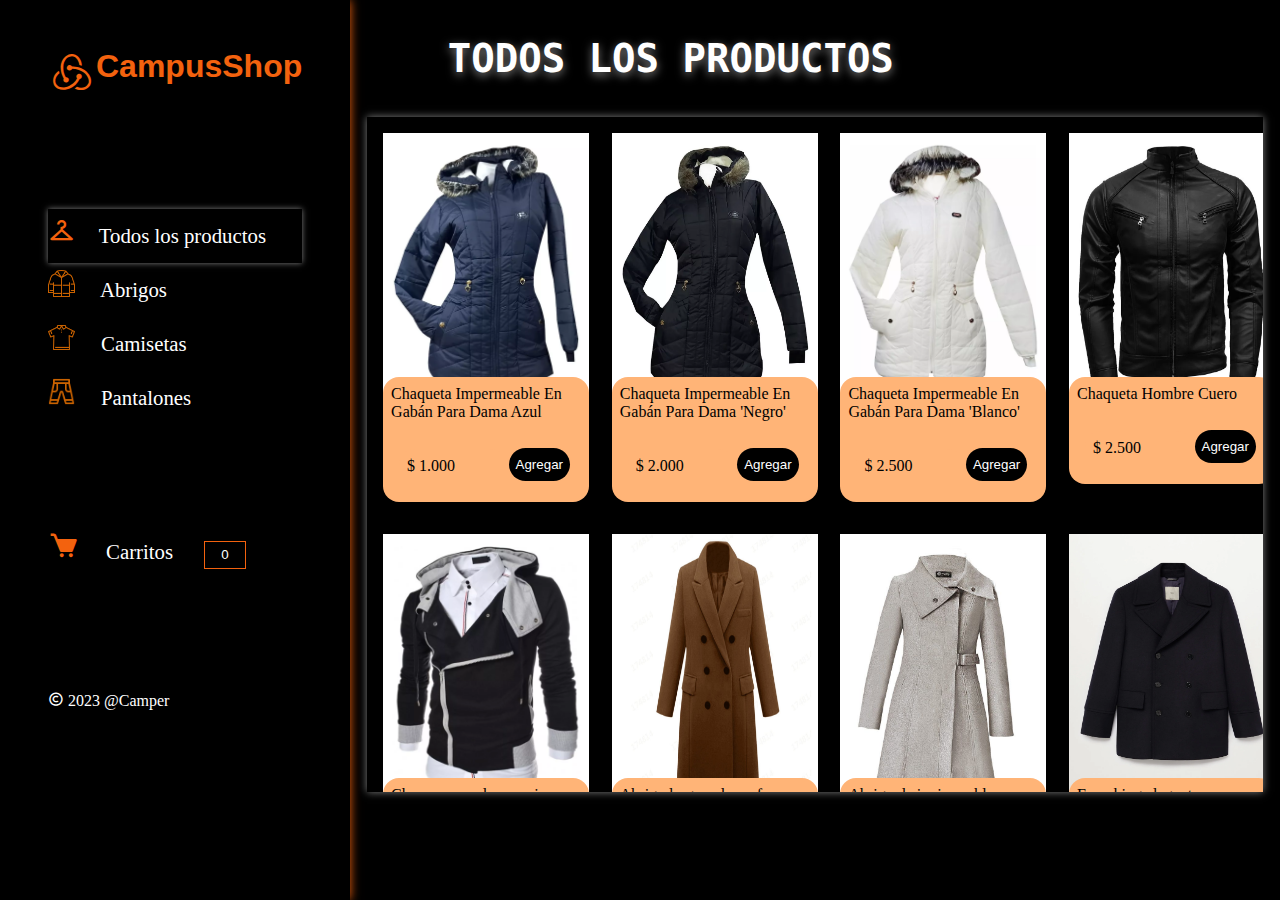
<file: index.html>
<!DOCTYPE html>
<html lang="en">
<head>
    <meta charset="UTF-8">
    <meta name="viewport" content="width=device-width, initial-scale=1.0">
    <title><Canvas>CampusShop</Canvas></title>
    <link rel="stylesheet" href="../css/style.css">
    <link rel="stylesheet" href="https://unpkg.com/boxicons@latest/css/boxicons.min.css">
    <script src="js/main.js"></script>
</head>
<body>
    <header>
        <div class="titulo">
            <div>
                <i class='bx bxl-redux bx-spin' style='color:#f3620e'  ></i>
            </div>
            <h1>CampusShop</h1>
            <div class="icono">
                <button onclick="botonMenu()" id="abrir" class="abrir">
                    <i class='bx bx-menu'></i>
                </button> 
            </div>
        </div>
        <nav class="categorias" id="menu">
            <ul>
                <li class="home">
                    <i class='bx bx-closet'></i>
                    <a href="index.html">Todos los productos</a>
                </li>
                <li>
                    <img src="storage/img/icons8-fireman-coat-50.png" alt="">
                    <a href="views/abrigos.html">Abrigos</a>
                </li>
                <li>
                    <img src="storage/img/icons8-polo-shirt-50.png" alt="">
                    <a href="views/camisetas.html">Camisetas</a>
                </li>
                <li>
                    <img src="storage/img/icons8-pant.png" alt="">
                    <a href="views/pantalones.html">Pantalones</a>
                </li>
            </ul>
        </nav>
        <nav class="carritos" id="menu">
            <i class='bx bxs-cart'></i>
            <a href="views/carritos.html">Carritos</a>
            <button id="contador">0</button>
        </nav>
        <nav class="copy" id="menu">
            <i class='bx bx-copyright'></i>
            <a href="#">2023 @Camper</a>
        </nav>
    </header>
    <main>
        <div class="h1">
            <h1>Todos los Productos</h1>
        </div>
        <div class="main">
            <div class="item01 c">
                <img src="storage/img/abrigo01.png" alt="abrigo01">
                <div class="container">
                    <p>Chaqueta Impermeable En Gabán Para Dama Azul</p>
                    <div>
                        <p>$ 1.000</p>
                        <button onclick="incrementar('contador')">Agregar</button> 
                    </div> 
                </div>
            </div>
            <div class="item02 c">
                <img src="storage/img/abrigo02.png" alt="abrigo02">
                <div class="container">
                    <p>Chaqueta Impermeable En Gabán Para Dama 'Negro'</p>
                    <div>
                        <p>$ 2.000</p>
                        <button class="btn02" onclick="incrementar('contador')">Agregar</button>
                    </div>
                </div>
            </div>
            <div class="item03 c">
                <img src="storage/img/abrigo03.png" alt="abrigo03">
                <div class="container">
                    <p>Chaqueta Impermeable En Gabán Para Dama 'Blanco'</p>
                    <div>
                        <p>$ 2.500</p>
                        <button class="btn03" onclick="incrementar('contador')">Agregar</button>
                    </div>
                </div>
            </div>
            <div class="item04 c">
                <img src="storage/img/abrigo04.png" alt="abrigo04">
                <div class="container">
                    <p>Chaqueta Hombre Cuero </p>
                    <div>
                        <p>$ 2.500</p>
                        <button class="btn04" onclick="incrementar('contador')">Agregar</button>
                    </div>
                </div>
            </div>
            <div class="item05 c">
                <img src="storage/img/abrigo05.png" alt="abrigo05">
                <div class="container">
                    <p>Chamarra moderna unisex</p>
                    <div>
                        <p>$ 2.000</p>
                        <button class="btn05" onclick="incrementar('contador')">Agregar</button>
                    </div>
                </div>
            </div>
            <div class="item06 c">
                <img src="storage/img/abrigo06.png" alt="abrigo06">
                <div class="container">
                    <p>Abrigo largo color cafe</p>
                    <div>
                        <p>$ 2.500</p>
                        <button class="btn06" onclick="incrementar('contador')">Agregar</button>
                    </div>
                </div>
            </div>
            <div class="item07 c">
                <img src="storage/img/abrigo07.png" alt="abrigo07">
                <div class="container">
                    <p>Abrigo de invierno blanco</p>
                    <div>
                        <p>$ 2.000</p>
                        <button class="btn07" onclick="incrementar('contador')">Agregar</button>
                    </div>
                </div>
            </div>
            <div class="item08 c">
                <img src="storage/img/abrigo08.png" alt="abrigo08">
                <div class="container">
                    <p>Esmoking elegante para hombre</p>
                    <div>
                        <p>$ 2.000</p>
                        <button class="btn08" onclick="incrementar('contador')">Agregar</button>
                    </div>
                </div>
            </div>
            <div class="item09 c">
                <img src="storage/img/abrigo09.png" alt="abrigo09">
                <div class="container">
                    <p>Abrigo imperneable azul cielo</p>
                    <div>
                        <p>$ 2.500</p>
                        <button class="btn09" onclick="incrementar('contador')">Agregar</button>
                    </div>
                </div>
            </div>
            <div class="item10 c">
                <img src="../storage/img/camisa01.png" alt="camisa01">
                <div class="container">
                    <p>Camiseta De Compresión En Licra Uv Slim</p>
                    <div>
                        <p>$ 1.000</p>
                        <button class="btn10" onclick="incrementar('contador')">Agregar</button> 
                    </div> 
                </div>
            </div>
            <div class="item11 c">
                <img src="../storage/img/camisa02.png" alt="camisa02">
                <div class="container">
                    <p>Camiseta Tipo Polo Color Dama Mujer</p>
                    <div>
                        <p>$ 2.000</p>
                        <button class="btn11" onclick="incrementar('contador')">Agregar</button>
                    </div>
                </div>
            </div>
            <div class="item12 c">
                <img src="../storage/img/camisa03.png" alt="camisa03">
                <div class="container">
                    <p>Camiseta Deportiva, Crossfit, Gym, Ejercicios Al Aire Libre</p>
                    <div>
                        <p>$ 2.500</p>
                        <button class="btn12" onclick="incrementar('contador')">Agregar</button>
                    </div>
                </div>
            </div>
            <div class="item13 c">
                <img src="../storage/img/camisa04.png" alt="camisa04">
                <div class="container">
                    <p>Camisetas Bandas De Rock Metal Heavy Riffs</p>
                    <div>
                        <p>$ 2.500</p>
                        <button class="btn13" onclick="incrementar('contador')">Agregar</button>
                    </div>
                </div>
            </div>
            <div class="item14 c">
                <img src="../storage/img/camisa05.png" alt="camisa05">
                <div class="container">
                    <p>Camiseta Anime Nezuko Kamado Kimetsu No Yaiba Demon Slayer</p>
                    <div>
                        <p>$ 2.000</p>
                        <button class="btn14" onclick="incrementar('contador')">Agregar</button>
                    </div>
                </div>
            </div>
            <div class="item15 c">
                <img src="../storage/img/camisa06.png" alt="camisa06">
                <div class="container">
                    <p> Camisa de algodon negra semformal</p>
                    <div>
                        <p>$ 2.500</p>
                        <button class="btn15" onclick="incrementar('contador')">Agregar</button>
                    </div>
                </div>
            </div>
            <div class="item16 c">
                <img src="../storage/img/camisa07.png" alt="camisa07">
                <div class="container">
                    <p>Camisa de Cuadros Manga corta, Para Hombre</p>
                    <div>
                        <p>$ 2.000</p>
                        <button class="btn16" onclick="incrementar('contador')">Agregar</button>
                    </div>
                </div>
            </div>
            <div class="item17 c">
                <img src="../storage/img/camisa08.png" alt="camisa08">
                <div class="container">
                    <p>Camiseta de Cuadros Roja con negro unisex</p>
                    <div>
                        <p>$ 2.000</p>
                        <button class="btn17" onclick="incrementar('contador')">Agregar</button>
                    </div>
                </div>
            </div>
            <div class="item18 c">
                <img src="../storage/img/camisa09.png" alt="pantalon09">
                <div class="container">
                    <p>Camisa de lineas algodon artificial</p>
                    <div>
                        <p>$ 2.500</p>
                        <button class="btn18" onclick="incrementar('contador')">Agregar</button>
                    </div>
                </div>
            </div>
            <div class="item19 c">
                <img src="../storage/img/pantalon01.png" alt="pantalon01">
                <div class="container">
                    <p>Pantalon En Dril Licrado Para Hombre</p>
                    <div>
                        <p>$ 1.000</p>
                        <button class="btn19" onclick="incrementar('contador')">Agregar</button> 
                    </div> 
                </div>
            </div>
            <div class="item20 c">
                <img src="../storage/img/pantalon02.png" alt="pantalon02">
                <div class="container">
                    <p>Pantalón Camuflado Hermoso</p>
                    <div>
                        <p>$ 2.000</p>
                        <button class="btn20" onclick="incrementar('contador')">Agregar</button>
                    </div>
                </div>
            </div>
            <div class="item21 c">
                <img src="../storage/img/pantalon03.png" alt="pantalon03">
                <div class="container">
                    <p>Pantalón Jogger Cargo, Táctico, Militar</p>
                    <div>
                        <p>$ 2.500</p>
                        <button class="btn21" onclick="incrementar('contador')">Agregar</button>
                    </div>
                </div>
            </div>
            <div class="item22 c">
                <img src="../storage/img/pantalon04.png" alt="pantalon04">
                <div class="container">
                    <p>Pantalón Jeans De Colores Entubado Para Hombre</p>
                    <div>
                        <p>$ 2.500</p>
                        <button class="btn22" onclick="incrementar('contador')">Agregar</button>
                    </div>
                </div>
            </div>
            <div class="item23 c">
                <img src="../storage/img/pantalon05.png" alt="pantalon05">
                <div class="container">
                    <p>Pantalon Camuflado, De Bolsillos 100% Dreal</p>
                    <div>
                        <p>$ 2.000</p>
                        <button class="btn23" onclick="incrementar('contador')">Agregar</button>
                    </div>
                </div>
            </div>
            <div class="item24 c">
                <img src="../storage/img/pantalon06.png" alt="pantalon06">
                <div class="container">
                    <p>Pantalon Azul Bota Ahcha, Altura de Cadera</p>
                    <div>
                        <p>$ 2.500</p>
                        <button class="btn25" onclick="incrementar('contador')">Agregar</button>
                    </div>
                </div>
            </div>
            <div class="item25 c">
                <img src="../storage/img/pantalon07.png" alt="pantalon07">
                <div class="container">
                    <p>Pantalon de Vestir Azul Marino</p>
                    <div>
                        <p>$ 2.000</p>
                        <button class="btn25" onclick="incrementar('contador')">Agregar</button>
                    </div>
                </div>
            </div>
            <div class="item26 c">
                <img src="../storage/img/pantalon08.png" alt="pantalon08">
                <div class="container">
                    <p>Jean Casual para hombre</p>
                    <div>
                        <p>$ 2.000</p>
                        <button class="btn26" onclick="incrementar('contador')">Agregar</button>
                    </div>
                </div>
            </div>
            <div class="item27 c">
                <img src="../storage/img/pantalon09.png" alt="pantalon09">
                <div class="container">
                    <p>Jogger Negro Bota Ancha con Bolsillos</p>
                    <div>
                        <p>$ 2.500</p>
                        <button class="btn27" onclick="incrementar('contador')">Agregar</button>
                    </div>
                </div>
            </div>
        </div>
    </main>
</body>
</html>
</file>
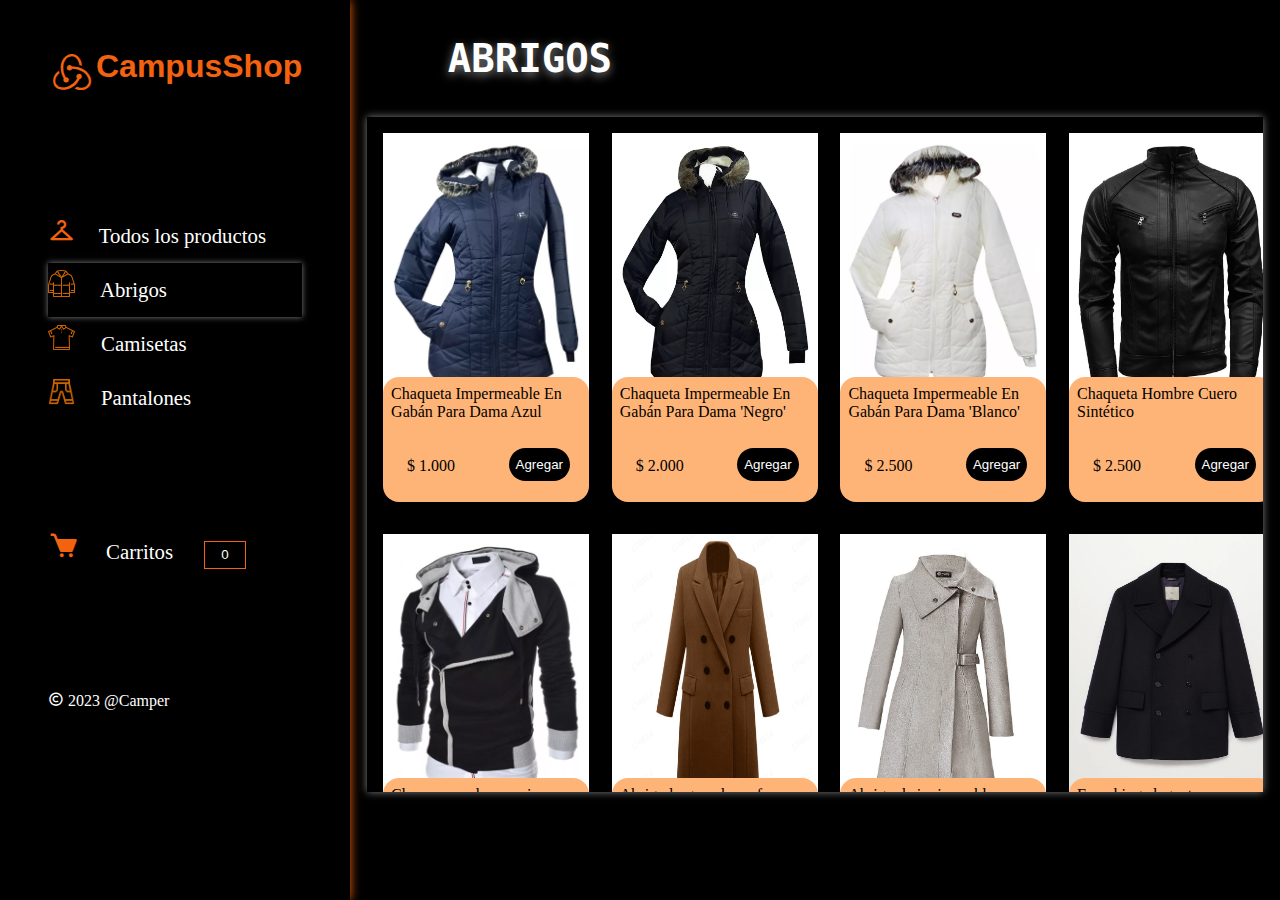
<file: views/abrigos.html>
<!DOCTYPE html>
<html lang="en">
<head>
    <meta charset="UTF-8">
    <meta name="viewport" content="width=device-width, initial-scale=1.0">
    <title>Abrigos</title>
    <link rel="stylesheet" href="../css/abrigos.css">
    <link rel="stylesheet" href="https://unpkg.com/boxicons@latest/css/boxicons.min.css">
    <script src="../js/main.js"></script>
</head>
<body>
    <header>
        <div class="titulo">
            <div>
                <i class='bx bxl-redux bx-spin' style='color:#f3620e'  ></i>            </div>
            <h1>CampusShop</h1>
            <div class="icono">
                <button onclick="botonMenu()" id="abrir" class="abrir">
                    <i class='bx bx-menu'></i>
                </button> 
            </div>
        </div>
        <nav class="categorias" id="menu">
            <ul>
                <li>
                    <i class='bx bx-closet'></i>
                    <a href="../index.html">Todos los productos</a>
                </li>
                <li class="home">
                    <img src="../storage/img/icons8-fireman-coat-50.png" alt="">
                    <a href="abrigos.html">Abrigos</a>
                </li>
                <li>
                    <img src="../storage/img/icons8-polo-shirt-50.png" alt="">
                    <a href="camisetas.html">Camisetas</a>
                </li>
                <li>
                    <img src="../storage/img/icons8-pant.png" alt="">
                    <a href="pantalones.html">Pantalones</a>
                </li>
            </ul>
        </nav>
        <nav class="carritos" id="menu">
            <i class='bx bxs-cart'></i>
            <a href="carritos.html">Carritos</a>
            <button id="contador">0</button>
        </nav>
        <nav class="copy" id="menu">
            <i class='bx bx-copyright'></i>
            <a href="#">2023 @Camper</a>
        </nav>
    </header>
    <main>
        <div class="h1">
            <h1>Abrigos</h1>
        </div>
        <div class="main">
            <div class="item01 c">
                <img src="../storage/img/abrigo01.png" alt="abrigo01">
                <div class="container">
                    <p>Chaqueta Impermeable En Gabán Para Dama Azul</p>
                    <div>
                        <p>$ 1.000</p>
                        <button onclick="incrementar('contador')">Agregar</button> 
                    </div> 
                </div>
            </div>
            <div class="item02 c">
                <img src="../storage/img/abrigo02.png" alt="abrigo02">
                <div class="container">
                    <p>Chaqueta Impermeable En Gabán Para Dama 'Negro'</p>
                    <div>
                        <p>$ 2.000</p>
                        <button onclick="incrementar('contador')">Agregar</button>
                    </div>
                </div>
            </div>
            <div class="item03 c">
                <img src="../storage/img/abrigo03.png" alt="abrigo03">
                <div class="container">
                    <p>Chaqueta Impermeable En Gabán Para Dama 'Blanco'</p>
                    <div>
                        <p>$ 2.500</p>
                        <button onclick="incrementar('contador')">Agregar</button>
                    </div>
                </div>
            </div>
            <div class="item04 c">
                <img src="../storage/img/abrigo04.png" alt="abrigo04">
                <div class="container">
                    <p>Chaqueta Hombre Cuero Sintético</p>
                    <div>
                        <p>$ 2.500</p>
                        <button onclick="incrementar('contador')">Agregar</button>
                    </div>
                </div>
            </div>
            <div class="item05 c">
                <img src="../storage/img/abrigo05.png" alt="abrigo05">
                <div class="container">
                    <p>Chamrra moderna unisex</p>
                    <div>
                        <p>$ 2.000</p>
                        <button onclick="incrementar('contador')">Agregar</button>
                    </div>
                </div>
            </div>
            <div class="item06 c">
                <img src="../storage/img/abrigo06.png" alt="abrigo06">
                <div class="container">
                    <p>Abrigo largo color cafe</p>
                    <div>
                        <p>$ 2.500</p>
                        <button onclick="incrementar('contador')">Agregar</button>
                    </div>
                </div>
            </div>
            <div class="item07 c">
                <img src="../storage/img/abrigo07.png" alt="abrigo07">
                <div class="container">
                    <p>Abrigo de invierno blanco</p>
                    <div>
                        <p>$ 2.000</p>
                        <button onclick="incrementar('contador')">Agregar</button>
                    </div>
                </div>
            </div>
            <div class="item08 c">
                <img src="../storage/img/abrigo08.png" alt="abrigo08">
                <div class="container">
                    <p>Esmoking elegante para hombre</p>
                    <div>
                        <p>$ 2.000</p>
                        <button onclick="incrementar('contador')">Agregar</button>
                    </div>
                </div>
            </div>
            <div class="item09 c">
                <img src="../storage/img/abrigo09.png" alt="abrigo09">
                <div class="container">
                    <p>Abrigo imperneable azul cielo</p>
                    <div>
                        <p>$ 2.500</p>
                        <button onclick="incrementar('contador')">Agregar</button>
                    </div>
                </div>
            </div>
        </div>
    </main>
</body>
</html>
</file>
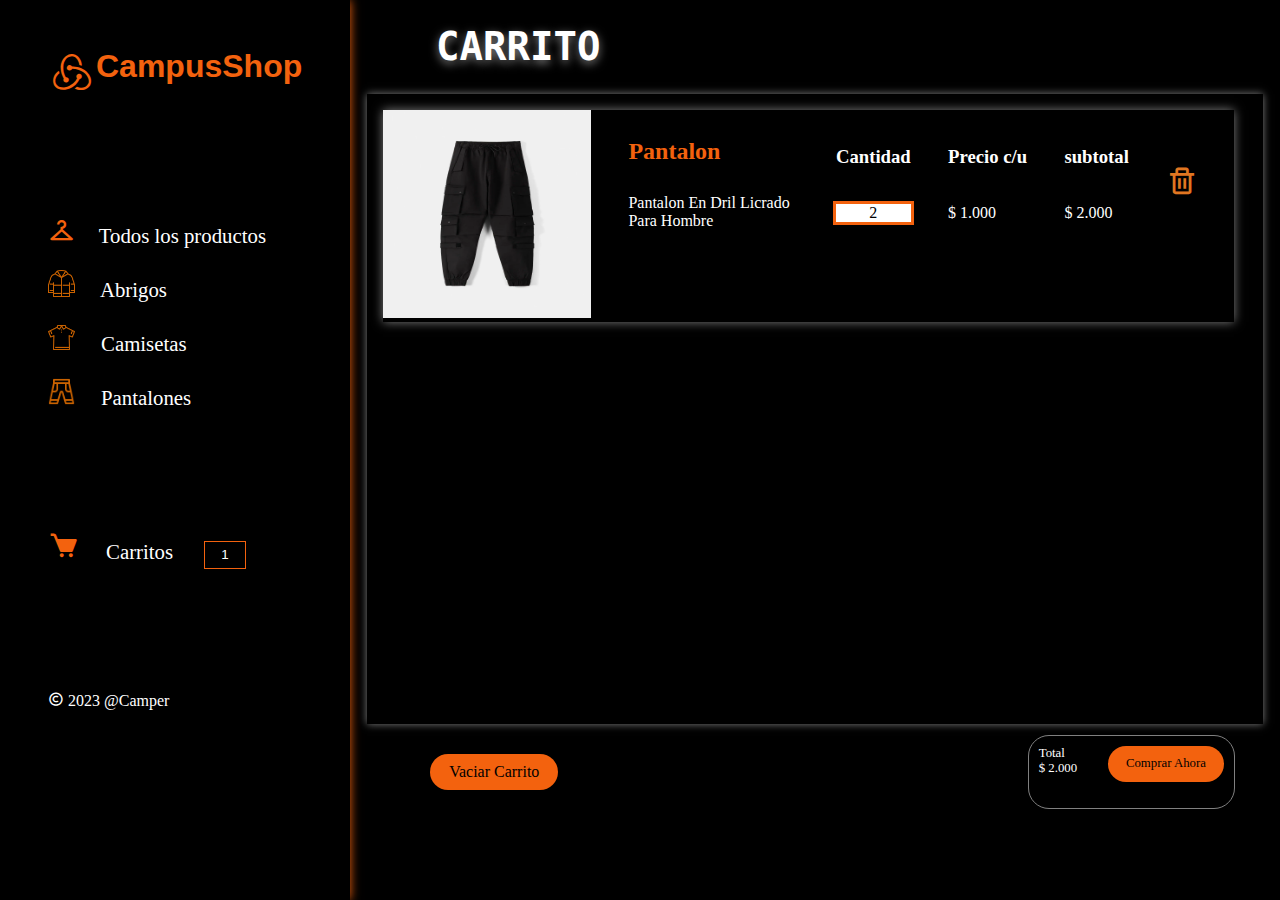
<file: views/abrir.html>
<!DOCTYPE html>
<html lang="en">
<head>
    <meta charset="UTF-8">
    <meta name="viewport" content="width=device-width, initial-scale=1.0">
    <title>Carrito</title>
    <link rel="stylesheet" href="../css/abrir.css">
    <link rel="stylesheet" href="https://unpkg.com/boxicons@latest/css/boxicons.min.css">
    <script src="../js/main.js"></script>
</head>
<body>
    <header>
        <div class="titulo">
            <div>
                <i class='bx bxl-redux bx-spin' style='color:#f3620e'  ></i>            </div>
            <h1>CampusShop</h1>
            <div class="icono">
                <button onclick="botonMenu()" id="abrir" class="abrir">
                    <i class='bx bx-menu'></i>
                </button> 
            </div>
        </div>
        <nav class="categorias" id="menu">
            <ul>
                <li>
                    <i class='bx bx-closet'></i>
                    <a href="../index.html">Todos los productos</a>
                </li>
                <li>
                    <img src="../storage/img/icons8-fireman-coat-50.png" alt="">
                    <a href="abrigos.html">Abrigos</a>
                </li>
                <li>
                    <img src="../storage/img/icons8-polo-shirt-50.png" alt="">
                    <a href="camisetas.html">Camisetas</a>
                </li>
                <li>
                    <img src="../storage/img/icons8-pant.png" alt="">
                    <a href="pantalones.html">Pantalones</a>
                </li>
            </ul>
        </nav>
        <nav class="carritos home" id="menu">
            <i class='bx bxs-cart'></i>
            <a href="carritos.html">Carritos</a>
            <button>1</button>
        </nav>
        <nav class="copy" id="menu">
            <i class='bx bx-copyright'></i>
            <a href="#">2023 @Camper</a>
        </nav>
    </header>
    <main>
        <div class="h1">
            <h1>Carrito</h1>
        </div>
        <div class="main">
            <div class="item01 c">
                <div class="img">
                    <img src="../storage/img/pantalon01.png" alt="pantalon01">
                </div>
                <div class="descripcion">
                    <h2>Pantalon</h2>
                    <p>Pantalon En Dril Licrado Para Hombre</p>
                </div>                    
                <div class="cantidad">
                    <h3>Cantidad</h3>
                    <div class="num">2</div>
                </div>
                <div class="precio">
                    <h3>Precio c/u</h3>
                    <p>$ 1.000</p>
                </div>
                <div class="subtotal">
                    <h3>subtotal</h3>
                    <p>$ 2.000</p>
                </div>
                <div class="btn">
                    <a href="abrir.html">
                        <i class='bx bx-trash' style='color:#e07621'  ></i>
                    </a>
                    </a>
                </div>
            </div>
        </div>
        <div class="ilera_final">
            <div class="btn01">
                <a href="vaciarcarrito.html">Vaciar Carrito</a>
            </div>
            <div class="containerbtn">
                <div class="texto">
                    <p>Total</p>
                    <p>$ 2.000</p>
                </div>
                <div class="btn02">
                    <a href="#">Comprar Ahora</a>
                </div>
            </div>
        </div>
    </main>
</body>
</html>
</file>
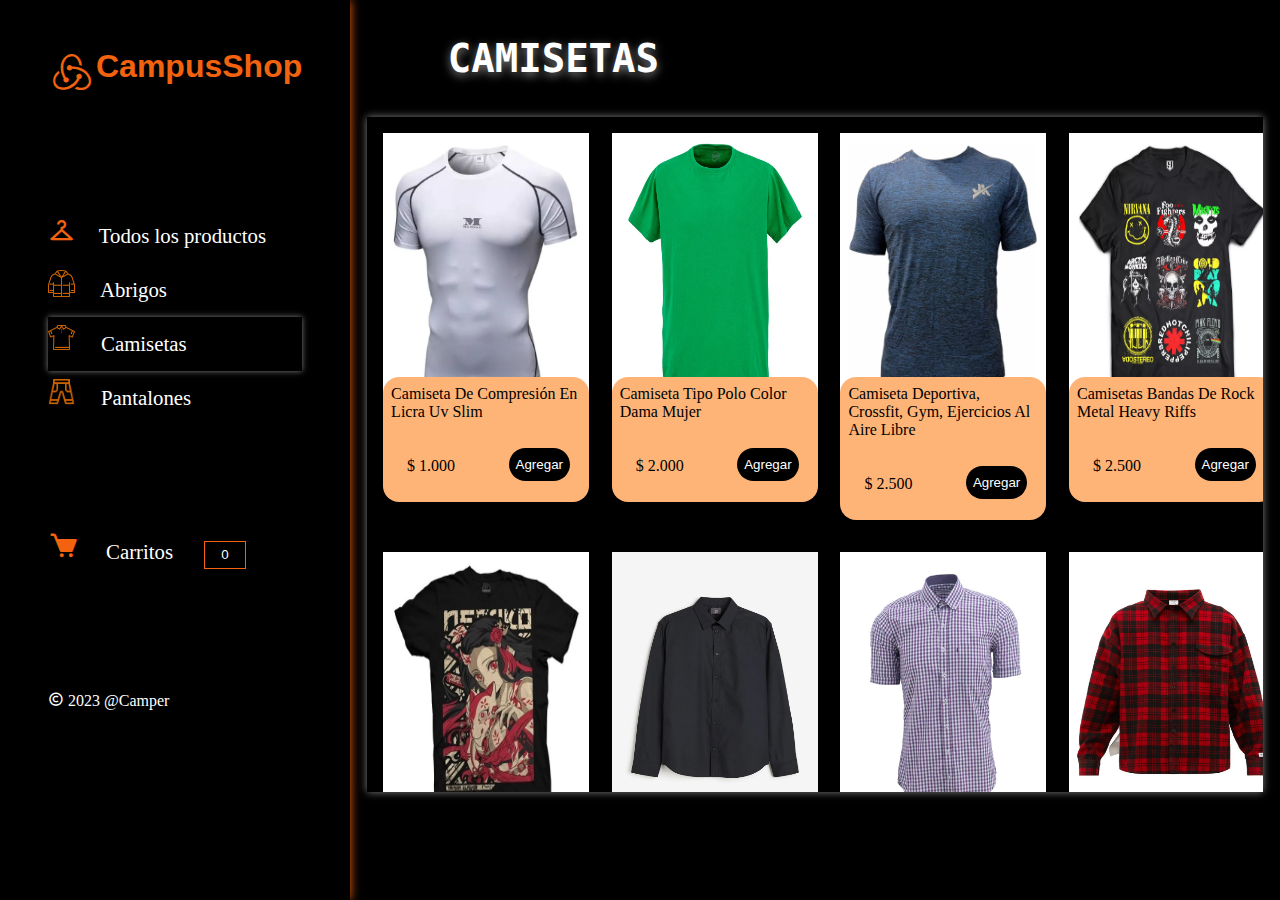
<file: views/camisetas.html>
<!DOCTYPE html>
<html lang="en">
<head>
    <meta charset="UTF-8">
    <meta name="viewport" content="width=device-width, initial-scale=1.0">
    <title>Camisetas</title>
    <link rel="stylesheet" href="../css/camisetas.css">
    <link rel="stylesheet" href="https://unpkg.com/boxicons@latest/css/boxicons.min.css">
    <script src="../js/main.js"></script>
</head>
<body>
    <header>
        <div class="titulo">
            <div>
                <i class='bx bxl-redux bx-spin' style='color:#f3620e'  ></i>            </div>
            <h1>CampusShop</h1>
            <div class="icono">
                <button onclick="botonMenu()" id="abrir" class="abrir">
                    <i class='bx bx-menu'></i>
                </button> 
            </div>
        </div>
        <nav class="categorias" id="menu">
            <ul>
                <li>
                    <i class='bx bx-closet'></i>
                    <a href="../index.html">Todos los productos</a>
                </li>
                <li>
                    <img src="../storage/img/icons8-fireman-coat-50.png" alt="">
                    <a href="abrigos.html">Abrigos</a>
                </li>
                <li class="home">
                    <img src="../storage/img/icons8-polo-shirt-50.png" alt="">
                    <a href="camisetas.html">Camisetas</a>
                </li>
                <li>
                    <img src="../storage/img/icons8-pant.png" alt="">
                    <a href="pantalones.html">Pantalones</a>
                </li>
            </ul>
        </nav>
        <nav class="carritos" id="menu">
            <i class='bx bxs-cart'></i>
            <a href="carritos.html">Carritos</a>
            <button id="contador">0</button>
        </nav>
        <nav class="copy" id="menu">
            <i class='bx bx-copyright'></i>
            <a href="#">2023 @Camper</a>
        </nav>
    </header>
    <main>
        <div class="h1">
            <h1>Camisetas</h1>
        </div>
        <div class="main">
            <div class="item01 c">
                <img src="../storage/img/camisa01.png" alt="camisa01">
                <div class="container">
                    <p>Camiseta De Compresión En Licra Uv Slim</p>
                    <div>
                        <p>$ 1.000</p>
                        <button onclick="incrementar('contador')">Agregar</button> 
                    </div> 
                </div>
            </div>
            <div class="item02 c">
                <img src="../storage/img/camisa02.png" alt="camisa02">
                <div class="container">
                    <p>Camiseta Tipo Polo Color Dama Mujer</p>
                    <div>
                        <p>$ 2.000</p>
                        <button onclick="incrementar('contador')">Agregar</button>
                    </div>
                </div>
            </div>
            <div class="item03 c">
                <img src="../storage/img/camisa03.png" alt="camisa03">
                <div class="container">
                    <p>Camiseta Deportiva, Crossfit, Gym, Ejercicios Al Aire Libre</p>
                    <div>
                        <p>$ 2.500</p>
                        <button onclick="incrementar('contador')">Agregar</button>
                    </div>
                </div>
            </div>
            <div class="item04 c">
                <img src="../storage/img/camisa04.png" alt="camisa04">
                <div class="container">
                    <p>Camisetas Bandas De Rock Metal Heavy Riffs</p>
                    <div>
                        <p>$ 2.500</p>
                        <button onclick="incrementar('contador')">Agregar</button>
                    </div>
                </div>
            </div>
            <div class="item05 c">
                <img src="../storage/img/camisa05.png" alt="camisa05">
                <div class="container">
                    <p>Camiseta Anime Nezuko Kamado Kimetsu No Yaiba Demon Slayer</p>
                    <div>
                        <p>$ 2.000</p>
                        <button onclick="incrementar('contador')">Agregar</button>
                    </div>
                </div>
            </div>
            <div class="item06 c">
                <img src="../storage/img/camisa06.png" alt="camisa06">
                <div class="container">
                    <p> Camisa de algodon negra semformal</p>
                    <div>
                        <p>$ 2.500</p>
                        <button onclick="incrementar('contador')">Agregar</button>
                    </div>
                </div>
            </div>
            <div class="item07 c">
                <img src="../storage/img/camisa07.png" alt="camisa07">
                <div class="container">
                    <p>Camisa de Cuadros Manga corta, Para Hombre</p>
                    <div>
                        <p>$ 2.000</p>
                        <button onclick="incrementar('contador')">Agregar</button>
                    </div>
                </div>
            </div>
            <div class="item08 c">
                <img src="../storage/img/camisa08.png" alt="camisa08">
                <div class="container">
                    <p>Camiseta de Cuadros Roja con negro unisex</p>
                    <div>
                        <p>$ 2.000</p>
                        <button onclick="incrementar('contador')">Agregar</button>
                    </div>
                </div>
            </div>
            <div class="item09 c">
                <img src="../storage/img/camisa09.png" alt="pantalon09">
                <div class="container">
                    <p>Camisa de lineas algodon artificial</p>
                    <div>
                        <p>$ 2.500</p>
                        <button onclick="incrementar('contador')">Agregar</button>
                    </div>
                </div>
            </div>
        </div>
    </main>
</body>
</html>
</file>
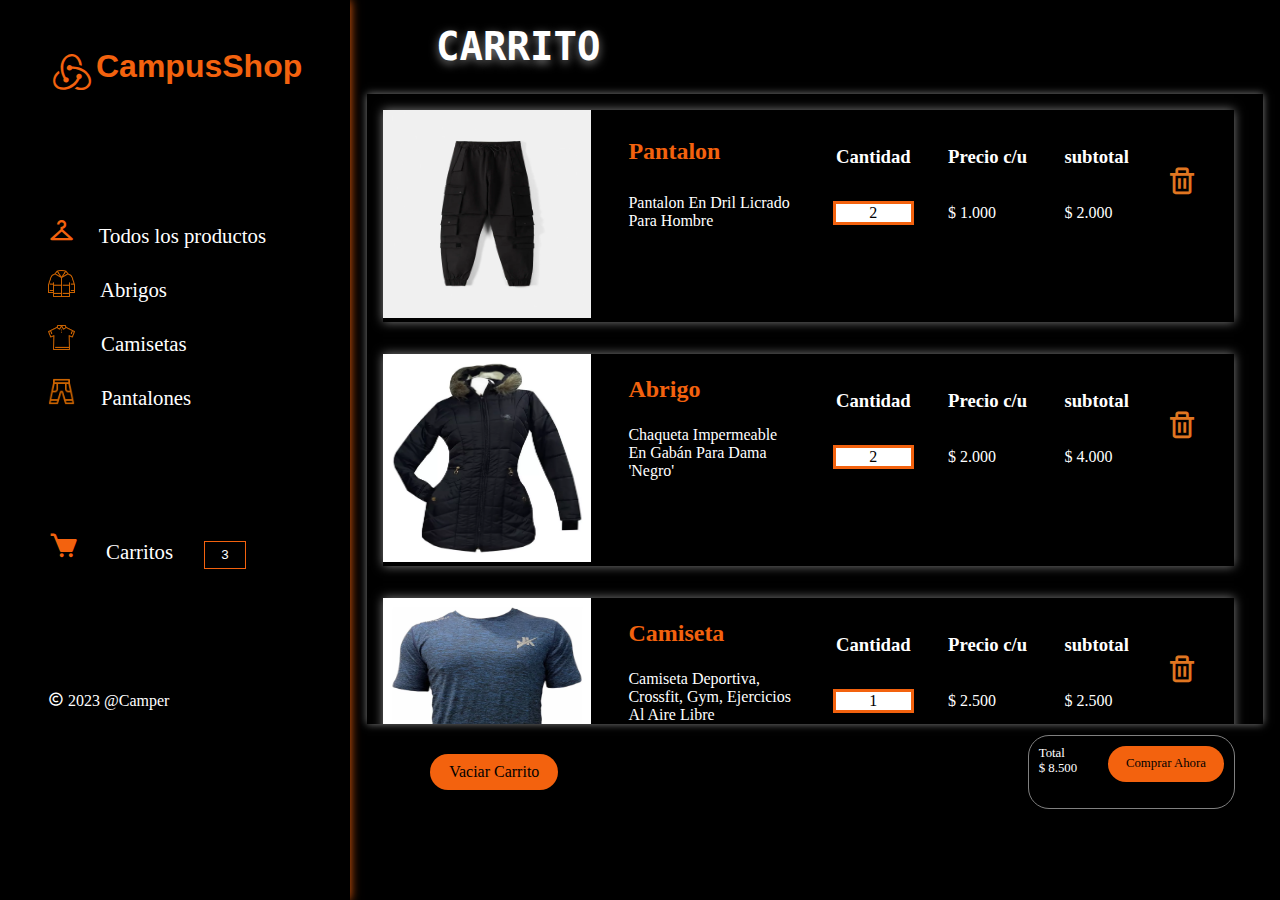
<file: views/carritos.html>
<!DOCTYPE html>
<html lang="en">
<head>
    <meta charset="UTF-8">
    <meta name="viewport" content="width=device-width, initial-scale=1.0">
    <title>Carrito</title>
    <link rel="stylesheet" href="../css/carritos.css">
    <link rel="stylesheet" href="https://unpkg.com/boxicons@latest/css/boxicons.min.css">
    <script src="../js/main.js"></script>
</head>
<body>
    <header>
        <div class="titulo">
            <div>
                <i class='bx bxl-redux bx-spin' style='color:#f3620e'></i>
            </div>
            <h1>CampusShop</h1>
            <div class="icono">
                <button onclick="botonMenu()" id="abrir" class="abrir">
                    <i class='bx bx-menu'></i>
                </button> 
            </div>
        </div>
        <nav class="categorias" id="menu">
            <ul>
                <li>
                    <i class='bx bx-closet'></i>
                    <a href="../index.html">Todos los productos</a>
                </li>
                <li>
                    <img src="../storage/img/icons8-fireman-coat-50.png" alt="">
                    <a href="abrigos.html">Abrigos</a>
                </li>
                <li>
                    <img src="../storage/img/icons8-polo-shirt-50.png" alt="">
                    <a href="camisetas.html">Camisetas</a>
                </li>
                <li>
                    <img src="../storage/img/icons8-pant.png" alt="">
                    <a href="pantalones.html">Pantalones</a>
                </li>
            </ul>
        </nav>
        <nav class="carritos home" id="menu">
            <i class='bx bxs-cart'></i>
            <a href="carritos.html">Carritos</a>
            <button>3</button>
        </nav>
        <nav class="copy" id="menu">
            <i class='bx bx-copyright'></i>
            <a href="#">2023 @Camper</a>
        </nav>
    </header>
    <main>
        <div class="h1">
            <h1>Carrito</h1>
        </div>
        <div class="main">
            <div class="carrito01 item01 c btn01">
                <div class="img">
                    <img src="../storage/img/pantalon01.png" alt="pantalon01">
                </div>
                <div class="descripcion">
                    <h2>Pantalon</h2>
                    <p>Pantalon En Dril Licrado Para Hombre</p>
                </div>                    
                <div class="cantidad">
                    <h3>Cantidad</h3>
                    <div class="num">2</div>
                </div>
                <div class="precio">
                    <h3>Precio c/u</h3>
                    <p>$ 1.000</p>
                </div>
                <div class="subtotal">
                    <h3>subtotal</h3>
                    <p>$ 2.000</p>
                </div>
                <div class="btn">
                    <a href="abrir.html">
                        <i class='bx bx-trash' style='color:#e07621'  ></i>
                    </a>
                </div>
            </div>
            <div class="item02 c">
                <div class="img">
                    <img src="../storage/img/abrigo02.png" alt="abrigo02">
                </div>
                <div class="descripcion">
                    <h2>Abrigo</h2>
                    <p>Chaqueta Impermeable En Gabán Para Dama 'Negro'</p>
                </div>                    
                <div class="cantidad">
                    <h3>Cantidad</h3>
                    <div class="num">2</div>
                </div>
                <div class="precio">
                    <h3>Precio c/u</h3>
                    <p>$ 2.000</p>
                </div>
                <div class="subtotal">
                    <h3>subtotal</h3>
                    <p>$ 4.000</p>
                </div>
                <div class="btn">
                    <a href="abrir.html">
                        <i class='bx bx-trash' style='color:#e07621'  ></i>
                    </a>
                </div>
            </div>
            <div class="item03 c">
                <div class="img">
                    <img src="../storage/img/camisa03.png" alt="camisa03">
                </div>
                <div class="descripcion">
                    <h2>Camiseta</h2>
                    <p>Camiseta Deportiva, Crossfit, Gym, Ejercicios Al Aire Libre</p>
                </div>                    
                <div class="cantidad">
                    <h3>Cantidad</h3>
                    <div class="num">1</div>
                </div>
                <div class="precio">
                    <h3>Precio c/u</h3>
                    <p>$ 2.500</p>
                </div>
                <div class="subtotal">
                    <h3>subtotal</h3>
                    <p>$ 2.500</p>
                </div>
                <div class="btn">
                    <a href="abrir.html">
                        <i class='bx bx-trash' style='color:#e07621'  ></i>
                    </a>
                </div>
            </div>
        </div>
        <div class="ilera_final">
            <div class="btn01">
                <a href="vaciarcarrito.html">Vaciar Carrito</a>
            </div>
            <div class="containerbtn">
                <div class="texto">
                    <p>Total</p>
                    <p>$ 8.500</p>
                </div>
                <div class="btn02">
                    <a href="#">Comprar Ahora</a>
                </div>
            </div>
        </div>
    </main>
</body>
</html>
</file>
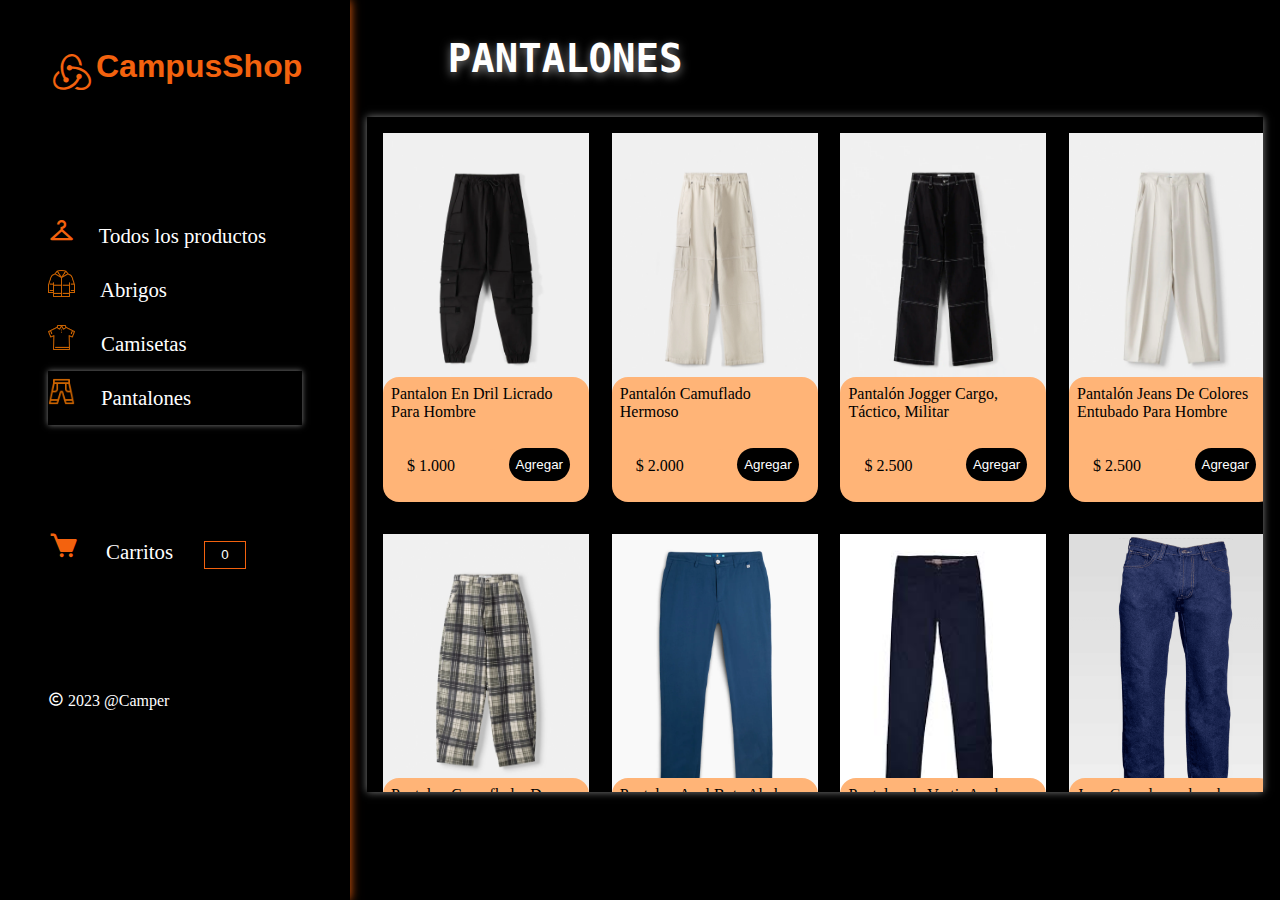
<file: views/pantalones.html>
<!DOCTYPE html>
<html lang="en">
<head>
    <meta charset="UTF-8">
    <meta name="viewport" content="width=device-width, initial-scale=1.0">
    <title>Pantalones</title>
    <link rel="stylesheet" href="../css/pantalones.css">
    <link rel="stylesheet" href="https://unpkg.com/boxicons@latest/css/boxicons.min.css">
    <script src="../js/main.js"></script>
</head>
<body>
    <header>
        <div class="titulo">
            <div>
                <i class='bx bxl-redux bx-spin' style='color:#f3620e'  ></i>            </div>
            <h1>CampusShop</h1>
            <div class="icono">
                <button onclick="botonMenu()" id="abrir" class="abrir">
                    <i class='bx bx-menu'></i>
                </button> 
            </div>
        </div>
        <nav class="categorias" id="menu">
            <ul>
                <li>
                    <i class='bx bx-closet'></i>
                    <a href="../index.html">Todos los productos</a>
                </li>
                <li>
                    <img src="../storage/img/icons8-fireman-coat-50.png" alt="">
                    <a href="abrigos.html">Abrigos</a>
                </li>
                <li>
                    <img src="../storage/img/icons8-polo-shirt-50.png" alt="">
                    <a href="camisetas.html">Camisetas</a>
                </li>
                <li class="home">
                    <img src="../storage/img/icons8-pant.png" alt="">
                    <a href="pantalones.html">Pantalones</a>
                </li>
            </ul>
        </nav>
        <nav class="carritos" id="menu">
            <i class='bx bxs-cart'></i>
            <a href="carritos.html">Carritos</a>
            <button id="contador">0</button>
        </nav>
        <nav class="copy" id="menu">
            <i class='bx bx-copyright'></i>
            <a href="#">2023 @Camper</a>
        </nav>
    </header>
    <main>
        <div class="h1">
            <h1>Pantalones</h1>
        </div>
        <div class="main">
            <div class="item01 c">
                <img src="../storage/img/pantalon01.png" alt="pantalon01">
                <div class="container">
                    <p>Pantalon En Dril Licrado Para Hombre</p>
                    <div>
                        <p>$ 1.000</p>
                        <button onclick="incrementar('contador')">Agregar</button> 
                    </div> 
                </div>
            </div>
            <div class="item02 c">
                <img src="../storage/img/pantalon02.png" alt="pantalon02">
                <div class="container">
                    <p>Pantalón Camuflado Hermoso</p>
                    <div>
                        <p>$ 2.000</p>
                        <button onclick="incrementar('contador')">Agregar</button>
                    </div>
                </div>
            </div>
            <div class="item03 c">
                <img src="../storage/img/pantalon03.png" alt="pantalon03">
                <div class="container">
                    <p>Pantalón Jogger Cargo, Táctico, Militar</p>
                    <div>
                        <p>$ 2.500</p>
                        <button onclick="incrementar('contador')">Agregar</button>
                    </div>
                </div>
            </div>
            <div class="item04 c">
                <img src="../storage/img/pantalon04.png" alt="pantalon04">
                <div class="container">
                    <p>Pantalón Jeans De Colores Entubado Para Hombre</p>
                    <div>
                        <p>$ 2.500</p>
                        <button onclick="incrementar('contador')">Agregar</button>
                    </div>
                </div>
            </div>
            <div class="item05 c">
                <img src="../storage/img/pantalon05.png" alt="pantalon05">
                <div class="container">
                    <p>Pantalon Camuflado, De Bolsillos 100% Dreal</p>
                    <div>
                        <p>$ 2.000</p>
                        <button onclick="incrementar('contador')">Agregar</button>
                    </div>
                </div>
            </div>
            <div class="item06 c">
                <img src="../storage/img/pantalon06.png" alt="pantalon06">
                <div class="container">
                    <p>Pantalon Azul Bota Ahcha, Altura de Cadera</p>
                    <div>
                        <p>$ 2.500</p>
                        <button onclick="incrementar('contador')">Agregar</button>
                    </div>
                </div>
            </div>
            <div class="item07 c">
                <img src="../storage/img/pantalon07.png" alt="pantalon07">
                <div class="container">
                    <p>Pantalon de Vestir Azul Marino</p>
                    <div>
                        <p>$ 2.000</p>
                        <button onclick="incrementar('contador')">Agregar</button>
                    </div>
                </div>
            </div>
            <div class="item08 c">
                <img src="../storage/img/pantalon08.png" alt="pantalon08">
                <div class="container">
                    <p>Jean Casual para hombre</p>
                    <div>
                        <p>$ 2.000</p>
                        <button onclick="incrementar('contador')">Agregar</button>
                    </div>
                </div>
            </div>
            <div class="item09 c">
                <img src="../storage/img/pantalon09.png" alt="pantalon09">
                <div class="container">
                    <p>Jogger Negro Bota Ancha con Bolsillos</p>
                    <div>
                        <p>$ 2.500</p>
                        <button onclick="incrementar('contador')">Agregar</button>
                    </div>
                </div>
            </div>
        </div>
    </main>
</body>
</html>
</file>
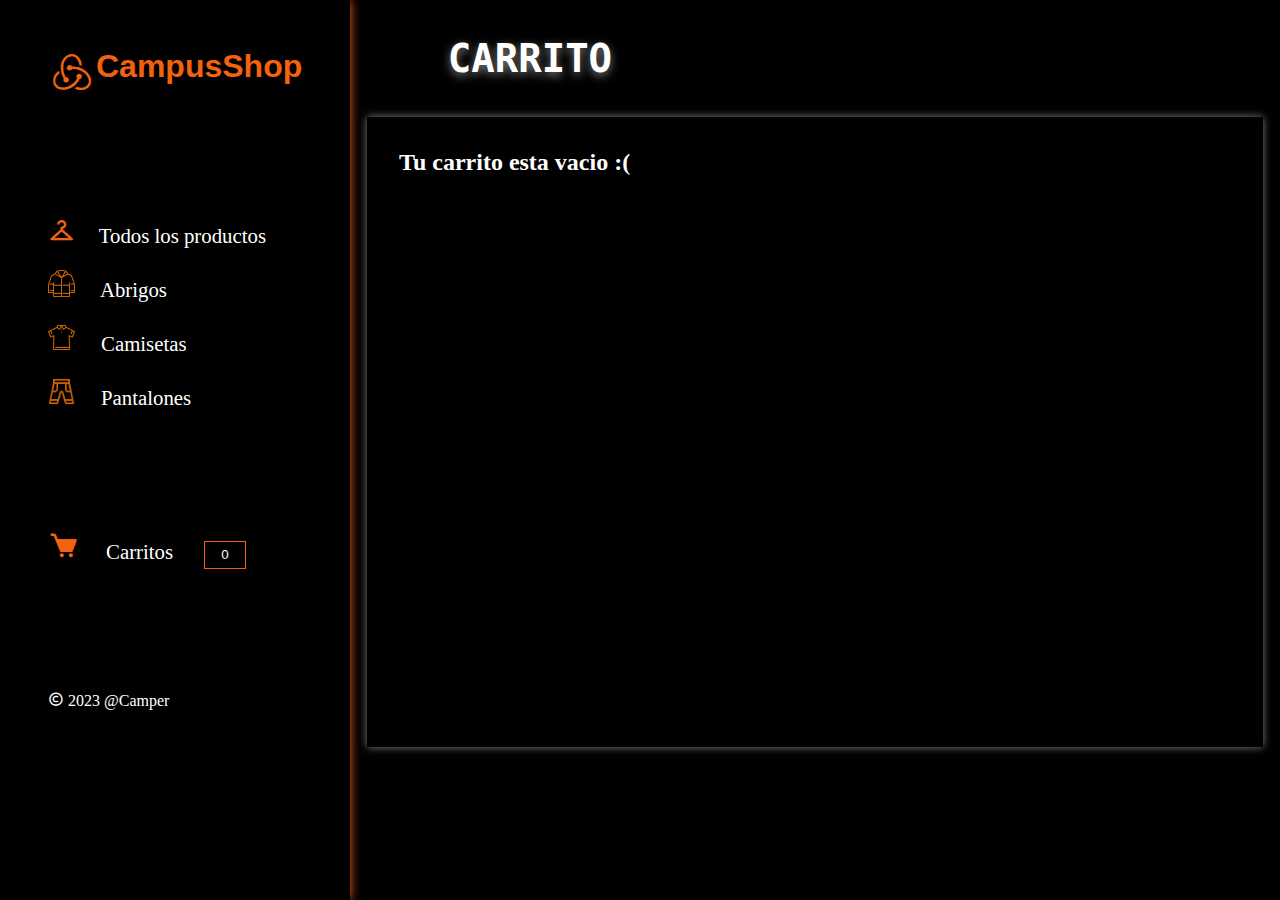
<file: views/vaciarcarrito.html>
<!DOCTYPE html>
<html lang="en">
<head>
    <meta charset="UTF-8">
    <meta name="viewport" content="width=device-width, initial-scale=1.0">
    <title>Carrito Vacio</title>
    <link rel="stylesheet" href="../css/vaciarcarrito.css">
    <link rel="stylesheet" href="https://unpkg.com/boxicons@latest/css/boxicons.min.css">
    <script src="../js/main.js"></script>
</head>
<body>
    <header>
        <div class="titulo">
            <div>
                <i class='bx bxl-redux bx-spin' style='color:#f3620e'  ></i>
            </div>
            <h1>CampusShop</h1>
            <div class="icono">
                <button onclick="botonMenu()" id="abrir" class="abrir">
                    <i class='bx bx-menu'></i>
                </button> 
            </div>
        </div>
        <nav class="categorias" id="menu">
            <ul>
                <li>
                    <i class='bx bx-closet'></i>
                    <a href="../index.html">Todos los productos</a>
                </li>
                <li>
                    <img src="../storage/img/icons8-fireman-coat-50.png" alt="">
                    <a href="abrigos.html">Abrigos</a>
                </li>
                <li>
                    <img src="../storage/img/icons8-polo-shirt-50.png" alt="">
                    <a href="camisetas.html">Camisetas</a>
                </li>
                <li>
                    <img src="../storage/img/icons8-pant.png" alt="">
                    <a href="pantalones.html">Pantalones</a>
                </li>
            </ul>
        </nav>
        <nav class="carritos home" id="menu">
            <i class='bx bxs-cart'></i>
            <a href="carritos.html">Carritos</a>
            <button>0</button>
        </nav>
        <nav class="copy" id="menu">
            <i class='bx bx-copyright'></i>
            <a href="#">2023 @Camper</a>
        </nav>
    </header>
    <main>
        <div class="h1">
            <h1>Carrito</h1>
        </div>
        <div class="main">
            <h2>Tu carrito esta vacio :(</h2>
        </div>
    </main>
</body>
</html>
</file>
<file: css/style.css>
@import url(variables.css);
*{
    margin: 0;
    padding: 0;
    box-sizing: border-box;
    color: var(--color-blanco);
    list-style: none;
    text-decoration: none;
}
body{
    background-color: var(--color-negro);
    display: grid;
    grid-template-columns: .8fr 3fr;
    grid-template-rows: 1fr;
    grid-template-areas:
    "banner contenido"
    ;
}
main{
    grid-area: contenido;
}
header{
    box-shadow: 0 0 10px var(--color-naranja);
    padding: 3em;
    height: 100vh;
    grid-area: banner;
    display: grid;
    grid-template-columns: 1fr ;
    grid-template-rows: 1fr 2fr 1fr 1fr;
    grid-template-areas:
    "titulo"
    "categorias"
    "carritos"
    "copy"
    ;
}
header .icono{
    display: none;
}
header .titulo{
    width: 100%;
    display: flex;
    justify-content: space-between;
    grid-area: titulo;
}
header h1{
    color: var(--color-naranja);
    /* text-shadow: 0px 2px 10px var(--color-naranja); */
    font-family: 'Gill Sans', 'Gill Sans MT', Calibri, 'Trebuchet MS', sans-serif;
}
header .titulo i{
    font-size: 3em;
}
header .categorias{
    font-size: 1.3em;
    grid-area: categorias;
    line-height: 2.6em;
}
header .categorias .home{
    box-shadow: 0 0 6px var(--color-gris);
}
header .categorias i{
    margin-right: .7em;
    font-size: 1.3em;
    color: var(--color-naranja);
}
header .categorias img{
    margin-right: 1em;
    width: 1.3em;
    height: 1.3em;
}
header .carritos{
    grid-area: carritos;
    font-size: 1.3em;
}
header .carritos i{
    margin-right: .7em;
    font-size: 1.5em;
    color: var(--color-naranja);
}
header .carritos button{
    outline: solid .5px var(--color-naranja);
    border: none;
    margin-left: 2em;
    background-color: var(--color-negro);
    width: 3em;
    height: 2em;
}
header .copy{
    grid-area: copy;
}
header a:hover{
    cursor: pointer;
    color: var(--color-naranja);
    text-shadow: 0 0 10px var(--color-naranja);
}

.main{
    box-shadow: 0 0 8px var(--color-gris);
    overflow-y: scroll;
    margin: auto;
    width: 70vw;
    height:75vh;
    display: grid;
    grid-template-columns:.1fr repeat(4, 1fr);
    grid-template-rows: repeat(8, 1fr);
    grid-template-areas:
    ". . . . . "
    ". item01 item02 item03 item04 "
    ". item05 item06 item07 item08 "
    ". item09 item10 item11 item12 "
    ". item13 item14 item15 item16 "
    ". item17 item18 item19 item20 "
    ". item21 item22 item23 item24 "
    ". item25 item26 item27 ."
    ;
}
::-webkit-scrollbar {
    width: .7em;
    background-color: var(--color-naranja);
}
::-webkit-scrollbar-track {
    border: 1px solid var(--color-naranja);
    background-color: var(--color-negro);
}
::-webkit-scrollbar-thumb{
    height: 5px;
    border-radius: 20px;
    background-color: var(--naranja-claro);
}
::-webkit-scrollbar-thumb:hover {
    background-color: var(--color-naranja);
    border-radius: 20px;
}
main h1{
    display: flex;
    align-items: center;
    margin-left: 1em;
    padding: 1.5em;
    height: 5vw;
    font-size: 3em;
    grid-area: titulo;
    text-shadow: 0 3px 10px var(--color-gris);
    font-family: monospace;
    text-transform: uppercase;
}
.main .c{
    margin: 1em;
    width: 90%;
}
.main .container{
    margin-top: -2em;
    width: 100%;
    display: flex;
    flex-direction: column;
}
.main .container p{
    border-top-left-radius: 1em;
    border-top-right-radius: 1em;
    padding: .5em;
    width: 100%;
    background-color: var(--naranja-claro);
    color: var(--color-negro);
}
.main .container div{
    border-bottom-left-radius: 1em;
    border-bottom-right-radius: 1em;
    padding: .5em;
    color: var(--color-negro);
    background-color: var(--naranja-claro);
    padding: 1em;
    width: 100%;
    display: flex;
    align-items: center;
    justify-content: space-between;
}
.main .container button{
    margin: 3px;
    border-radius: 20px;
    border: none;
    background-color: var(--color-negro);
    width: 8em;
    height: 2.5em;
    margin-bottom: 5px;
}
.main .container button:hover{
    cursor: pointer;
    color: var(--color-naranja);
}
.item01{
    grid-area: item01;
}
.item02{
    grid-area: item02;
}
.item03{
    grid-area: item03;
}
.item04{
    grid-area: item04;
}
.item05{
    grid-area: item05;
}
.item06{
    grid-area: item06;
}
.item07{
    grid-area: item07;
}
.item08{
    grid-area: item08;
}
.item09{
    grid-area: item09;
}
.item10 {
    grid-area: item10;
}
.item11 {
    grid-area: item11;
}
.item12 {
    grid-area: item12;
}
.item13 {
    grid-area: item13;
}
.item14 {
    grid-area: item14;
}
.item15 {
    grid-area: item15;
}
.item16 {
    grid-area:  item16;
}
.item17 {
    grid-area: item17;
}
.item18{
    grid-area: item18;
}
.item19 {
    grid-area: item19;
}
.item20 {
    grid-area: item20;
}
.item21 {
    grid-area: item21;
}
.item22 {
    grid-area: item22;
}
.item23 {
    grid-area: item23;
}
.item24 {
    grid-area: item24;
}
.item25{
    grid-area: item25;
}
.item26 {
    grid-area: item26;
}
.item27 {
    grid-area: item27;
}
.main img{
    z-index: -10;
    width: 100%;
    height: 17em;
}

@media (width <= 700px){
    body{
        font-size: 12px;
        text-align: center;
        display: grid;
        grid-template-columns: 1fr;
        grid-template-rows: .1fr 1fr;
        grid-template-areas:
        "banner"
        "contenido"
        ;
    }
    header{
        box-shadow: 0 0 10px var(--color-naranja);
        height: auto;
        grid-area: banner;
        display: flex;
        flex-direction: column;
        align-items: center;
    }
    header .titulo{
        margin: -2em;
        width: 28em;
    }
    header .icono{
        display: block;
    }
    header .icono button{
        background-color: var(--color-negro);
    }
    header nav{
        display: none;
    }
    .visible{
        margin-top: 10vh;
        display: block;
        width: 100%;
        background-color: var(--color-negro);
    }
    .main{
        box-shadow: 0 0 8px var(--color-gris);
        overflow-y: scroll;
        width: 95vw;
        height:75vh;
        display: grid;
        grid-template-columns: repeat(2, 1fr);
        grid-template-rows: repeat(13, 1fr);
        grid-template-areas:
        "item01 item02"
        "item03 item04"
        "item05 item06"
        "item07 item08"
        "item09 item10"
        "item11 item12"
        "item13 item14"
        "item15 item16"
        "item17 item18"
        "item19 item20"
        "item21 item22"
        "item23 item24"
        "item25 item26"
        "item27 ."
        ;
    }
    .main .container div{
       padding: 0;
       color: var(--color-negro);
    }
    .main .container p{
        padding: 0;
        color: var(--color-negro);
    }
    .main .c{
        margin: .6em;
        width: 90%;
    }
}
</file>
<file: css/abrigos.css>
@import url(variables.css);
*{
    margin: 0;
    padding: 0;
    box-sizing: border-box;
    color: var(--color-blanco);
    list-style: none;
    text-decoration: none;
}
body{
    background-color: var(--color-negro);
    display: grid;
    grid-template-columns: .8fr 3fr;
    grid-template-rows: 1fr;
    grid-template-areas:
    "banner contenido"
    ;
}
main{
    grid-area: contenido;
}
header{
    box-shadow: 0 0 10px var(--color-naranja);
    padding: 3em;
    height: 100vh;
    grid-area: banner;
    display: grid;
    grid-template-columns: 1fr ;
    grid-template-rows: 1fr 2fr 1fr 1fr;
    grid-template-areas:
    "titulo"
    "categorias"
    "carritos"
    "copy"
    ;
}
header .icono{
    display: none;
}
header .titulo{
    width: 100%;
    display: flex;
    justify-content: space-between;
    grid-area: titulo;
}
header h1{
    color: var(--color-naranja);
    /* text-shadow: 0px 2px 10px var(--color-naranja); */
    font-family: 'Gill Sans', 'Gill Sans MT', Calibri, 'Trebuchet MS', sans-serif;
}
header .titulo i{
    font-size: 3em;
}
header .categorias{
    font-size: 1.3em;
    grid-area: categorias;
    line-height: 2.6em;
}
header .categorias .home{
    box-shadow: 0 0 6px var(--color-gris);
}
header .categorias i{
    margin-right: .7em;
    font-size: 1.3em;
    color: var(--color-naranja);
}
header .categorias img{
    margin-right: 1em;
    width: 1.3em;
    height: 1.3em;
}
header .carritos{
    grid-area: carritos;
    font-size: 1.3em;
}
header .carritos i{
    margin-right: .7em;
    font-size: 1.5em;
    color: var(--color-naranja);
}
header .carritos button{
    outline: solid .5px var(--color-naranja);
    border: none;
    margin-left: 2em;
    background-color: var(--color-negro);
    width: 3em;
    height: 2em;
}
header .copy{
    grid-area: copy;
}
header a:hover{
    cursor: pointer;
    color: var(--color-naranja);
    text-shadow: 0 0 10px var(--color-naranja);
}

.main{
    box-shadow: 0 0 8px var(--color-gris);
    overflow-y: scroll;
    margin: auto;
    width: 70vw;
    height:75vh;
    display: grid;
    grid-template-columns:.1fr repeat(4, 1fr);
    grid-template-rows: repeat(4, 1fr);
    grid-template-areas:
    ". . . . . "
    ". item01 item02 item03 item04 "
    ". item05 item06 item07 item08 "
    ". item09 . . . "
    ;
}
::-webkit-scrollbar {
    width: .7em;
    background-color: var(--color-naranja);
}
::-webkit-scrollbar-track {
    border: 1px solid var(--color-naranja);
    background-color: var(--color-negro);
}
::-webkit-scrollbar-thumb{
    height: 5px;
    border-radius: 20px;
    background-color: var(--naranja-claro);
}
::-webkit-scrollbar-thumb:hover {
    background-color: var(--color-naranja);
    border-radius: 20px;
}
main h1{
    display: flex;
    align-items: center;
    margin-left: 1em;
    padding: 1.5em;
    height: 5vw;
    font-size: 3em;
    grid-area: titulo;
    text-shadow: 0 3px 10px var(--color-gris);
    font-family: monospace;
    text-transform: uppercase;
}
.main .c{
    margin: 1em;
    width: 90%;
}
.main .container{
    margin-top: -2em;
    width: 100%;
    display: flex;
    flex-direction: column;
}
.main .container p{
    border-top-left-radius: 1em;
    border-top-right-radius: 1em;
    padding: .5em;
    width: 100%;
    background-color: var(--naranja-claro);
    color: var(--color-negro);
}
.main .container div{
    border-bottom-left-radius: 1em;
    border-bottom-right-radius: 1em;
    padding: .5em;
    color: var(--color-negro);
    background-color: var(--naranja-claro);
    padding: 1em;
    width: 100%;
    display: flex;
    align-items: center;
    justify-content: space-between;
}
.main .container button{
    margin: 3px;
    border-radius: 20px;
    border: none;
    background-color: var(--color-negro);
    width: 8em;
    height: 2.5em;
    margin-bottom: 5px;
}
.main .container button:hover{
    cursor: pointer;
    color: var(--color-naranja);
}
.item01{
    grid-area: item01;
}
.item02{
    grid-area: item02;
}
.item03{
    grid-area: item03;
}
.item04{
    grid-area: item04;
}
.item05{
    grid-area: item05;
}
.item06{
    grid-area: item06;
}
.item07{
    grid-area: item07;
}
.item08{
    grid-area: item08;
}
.item09{
    grid-area: item09;
}

.main img{
    z-index: -10;
    width: 100%;
    height: 17em;
}

@media (width <= 700px){
    body{
        font-size: 12px;
        text-align: center;
        display: grid;
        grid-template-columns: 1fr;
        grid-template-rows: .1fr 1fr;
        grid-template-areas:
        "banner"
        "contenido"
        ;
    }
    header{
        box-shadow: 0 0 10px var(--color-naranja);
        height: auto;
        grid-area: banner;
        display: flex;
        flex-direction: column;
        align-items: center;
    }
    header .titulo{
        margin: -2em;
        width: 28em;
    }
    header .icono{
        display: block;
    }
    header .icono button{
        background-color: var(--color-negro);
    }
    header nav{
        display: none;
    }
    .visible{
        margin-top: 10vh;
        display: block;
        width: 100%;
        background-color: var(--color-negro);
    }
    .main{
        box-shadow: 0 0 8px var(--color-gris);
        overflow-y: scroll;
        width: 95vw;
        height:75vh;
        display: grid;
        grid-template-columns: repeat(2, 1fr);
        grid-template-rows: repeat(5, 1fr);
        grid-template-areas:
        "item01 item02"
        "item03 item04"
        "item05 item06"
        "item07 item08"
        " item09 . "
        ;
    }
    .main .container div{
        padding: 0;
        color: var(--color-negro);
     }
     .main .container p{
         padding: 0;
         color: var(--color-negro);
     }
     .main .c{
         margin: .6em;
         width: 90%;
     }
}
</file>
<file: css/abrir.css>
@import url(variables.css);
*{
    margin: 0;
    padding: 0;
    box-sizing: border-box;
    color: var(--color-blanco);
    list-style: none;
    text-decoration: none;
}
body{
    background-color: var(--color-negro);
    display: grid;
    grid-template-columns: .8fr 3fr;
    grid-template-rows: 1fr;
    grid-template-areas:
    "banner contenido"
    ;
}
main{
    grid-area: contenido;
}
header{
    box-shadow: 0 0 10px var(--color-naranja);
    padding: 3em;
    height: 100vh;
    grid-area: banner;
    display: grid;
    grid-template-columns: 1fr ;
    grid-template-rows: 1fr 2fr 1fr 1fr;
    grid-template-areas:
    "titulo"
    "categorias"
    "carritos"
    "copy"
    ;
}
header .titulo{
    width: 100%;
    display: flex;
    justify-content: space-between;
    grid-area: titulo;
}
header h1{
    color: var(--color-naranja);
    font-family: 'Gill Sans', 'Gill Sans MT', Calibri, 'Trebuchet MS', sans-serif;
}
header .titulo i{
    font-size: 3em;
}
header .categorias{
    font-size: 1.3em;
    grid-area: categorias;
    line-height: 2.6em;
}
header .categorias .home{
    box-shadow: 0 0 6px var(--color-gris);
}
header .categorias i{
    margin-right: .7em;
    font-size: 1.3em;
    color: var(--color-naranja);
}
header .categorias img{
    margin-right: 1em;
    width: 1.3em;
    height: 1.3em;
}
header .icono{
    display: none;
}
header .carritos{
    grid-area: carritos;
    font-size: 1.3em;
}
header .carritos i{
    margin-right: .7em;
    font-size: 1.5em;
    color: var(--color-naranja);
}
header .carritos button{
    outline:  solid .5px var(--color-naranja);
    border: none;
    margin-left: 2em;
    background-color: var(--color-negro);
    width: 3em;
    height: 2em;
}
header .copy{
    grid-area: copy;
}
header a:hover{
    cursor: pointer;
    color: var(--color-naranja);
    text-shadow: 0 0 10px var(--color-naranja);
}


.main{
    box-shadow: 0 0 8px var(--color-gris);
    margin: auto;
    width: 70vw;
    height:70vh;
    display: grid;
    grid-template-columns:1fr;
    grid-template-rows: repeat(3, 1fr);
    grid-template-areas:
    "item01"
    "."
    "."
    ;
}
main h1{
    display: flex;
    align-items: center;
    margin-left: 1em;
    padding: 1.2em;
    height: 5vw;
    font-size: 3em;
    grid-area: titulo;
    text-shadow: 0 3px 10px var(--color-gris);
    font-family: monospace;
    text-transform: uppercase;
}
.main .c{
    justify-content: space-between;
    width: 95%;
    margin: 1em;
    display: flex;
    box-shadow: 0 0 10px var(--color-gris);
}
.main .c .descripcion{
    width: 20%;
    height: 70%;
    display: flex;
    flex-direction: column;
    justify-content: space-evenly;
}
.main .c .descripcion h2{
    color: var(--color-naranja);
}
.main .c .cantidad,
.main .c .precio,
.main .c .subtotal,
.main .c .btn{
    height: 70%;
    display: flex;
    flex-direction: column;
    justify-content: space-evenly;
}
.main .c .cantidad div{
    background-color: var(--color-blanco);
    color: var(--color-negro);
    display: flex;
    justify-content: center;
    outline: solid var(--color-naranja);
}
.main .c .btn{
    width: 8%;
}
.main .c .btn a{
    font-size:2em ;
}
.item01{
    grid-area: item01;
}
.main img{
    z-index: -10;
    width: 13em;
    height: 13em;
}
.ilera_final{
    display: flex;
    justify-content: space-between;
    width: 95%;
    height: 6em;
    padding-left: 5em;
    align-items: center;
}
.ilera_final .btn01{
    font-size: 1em;
    width: 10vw;
    height: 4vh;
    background-color: var(--color-naranja);
    display: flex;
    justify-content: center;
    align-items: center;
    border-radius: 20px;
}
.ilera_final a{
    color: var(--color-negro);
}
.ilera_final .btn01:hover{
    cursor: pointer;
    box-shadow: 0 0 6px var(--color-gris);
    font-weight: bold;
}
.ilera_final .containerbtn{
    font-size: .8em;
    width: 16vw;
    height: 8vh;
    display: flex;
    justify-content: space-between;
    border-radius: 20px;
    padding: 10px;
    outline: solid .5px var(--color-gris);
}
.ilera_final .containerbtn .btn02{
    width: 9vw;
    height: 4vh;
    background-color: var(--color-naranja);
    font-size: 1em;
    display: flex;
    justify-content: center;
    align-items: center;
    border-radius: 20px;
}
.ilera_final .containerbtn .btn02:hover{
    cursor: pointer;
    box-shadow: 0 0 6px var(--color-gris);
    font-weight: bold;
}

@media (width <= 700px){
    body{
        font-size: 12px;
        text-align: center;
        display: grid;
        grid-template-columns: 1fr;
        grid-template-rows: .1fr 1fr;
        grid-template-areas:
        "banner"
        "contenido"
        ;
    }
    header{
        box-shadow: 0 0 10px var(--color-naranja);
        height: auto;
        grid-area: banner;
        display: flex;
        flex-direction: column;
        align-items: center;
    }
    header .titulo{
        margin: -2em;
        width: 28em;
    }
    header .icono{
        display: block;
    }
    header .icono button{
        background-color: var(--color-negro);
    }
    header nav{
        display: none;
    }
    .visible{
        margin-top: 10vh;
        display: block;
        width: 100%;
        background-color: var(--color-negro);
    }
    .main{
        box-shadow: 0 0 8px var(--color-gris);
        width: 90vw;
        height:70vh;
        display: grid;
        grid-template-columns:1fr;
        grid-template-rows: repeat(3, 1fr);
        grid-template-areas:
        "item01"
        "."
        "."
        ;
    }
    .main .c{
        width: 95%;
        margin: 1em;
        display: flex;
        flex-direction: column;
        align-items: center;
        box-shadow: 0 0 10px var(--color-gris);
    }
    .main .container div{
       padding: 0;
    }
    .main .container p{
        padding: 0;
    }
    .main .c{
        margin: 1em;
        width: 90%;
    }
    .main .c .descripcion{
        width: 100%;
        height: 9vh;
        display: flex;
        flex-direction: column;
    }
    .main .c .cantidad,
    .main .c .precio,
    .main .c .subtotal,
    .main .c .btn{
        width: 100%;
        height: 8vh;
        display: flex;
        flex-direction: column;
        align-items: center;
    }
    .main .c .cantidad div{
        width: 5em;
    }
    .ilera_final{
        width: 100vw;
        height: 7em;
        padding: 1em;
    }
    .ilera_final .btn01{
        width: 8em;
        height: 2em;
        font-size: 1.2em;
        border-radius: 20px;
    }
    .ilera_final .containerbtn{
        width: 15em;
        height: 5em;
        border-radius: 20px;
    }
    .ilera_final .containerbtn .btn02{
        width: 8em;
        height: 2em;
        font-size: 1.1em;
        border-radius: 20px;
    }
}
</file>
<file: css/camisetas.css>
@import url(variables.css);
*{
    margin: 0;
    padding: 0;
    box-sizing: border-box;
    color: var(--color-blanco);
    list-style: none;
    text-decoration: none;
}
body{
    background-color: var(--color-negro);
    display: grid;
    grid-template-columns: .8fr 3fr;
    grid-template-rows: 1fr;
    grid-template-areas:
    "banner contenido"
    ;
}
main{
    grid-area: contenido;
}
header{
    box-shadow: 0 0 10px var(--color-naranja);
    padding: 3em;
    height: 100vh;
    grid-area: banner;
    display: grid;
    grid-template-columns: 1fr ;
    grid-template-rows: 1fr 2fr 1fr 1fr;
    grid-template-areas:
    "titulo"
    "categorias"
    "carritos"
    "copy"
    ;
}
header .icono{
    display: none;
}
header .titulo{
    width: 100%;
    display: flex;
    justify-content: space-between;
    grid-area: titulo;
}
header h1{
    color: var(--color-naranja);
    /* text-shadow: 0px 2px 10px var(--color-naranja); */
    font-family: 'Gill Sans', 'Gill Sans MT', Calibri, 'Trebuchet MS', sans-serif;
}
header .titulo i{
    font-size: 3em;
}
header .categorias{
    font-size: 1.3em;
    grid-area: categorias;
    line-height: 2.6em;
}
header .categorias .home{
    box-shadow: 0 0 6px var(--color-gris);
}
header .categorias i{
    margin-right: .7em;
    font-size: 1.3em;
    color: var(--color-naranja);
}
header .categorias img{
    margin-right: 1em;
    width: 1.3em;
    height: 1.3em;
}
header .carritos{
    grid-area: carritos;
    font-size: 1.3em;
}
header .carritos i{
    margin-right: .7em;
    font-size: 1.5em;
    color: var(--color-naranja);
}
header .carritos button{
    outline: solid .5px var(--color-naranja);
    border: none;
    margin-left: 2em;
    background-color: var(--color-negro);
    width: 3em;
    height: 2em;
}
header .copy{
    grid-area: copy;
}
header a:hover{
    cursor: pointer;
    color: var(--color-naranja);
    text-shadow: 0 0 10px var(--color-naranja);
}

.main{
    box-shadow: 0 0 8px var(--color-gris);
    overflow-y: scroll;
    margin: auto;
    width: 70vw;
    height:75vh;
    display: grid;
    grid-template-columns:.1fr repeat(4, 1fr);
    grid-template-rows: repeat(4, 1fr);
    grid-template-areas:
    ". . . . . "
    ". item01 item02 item03 item04 "
    ". item05 item06 item07 item08 "
    ". item09 . . . "
    ;
}
::-webkit-scrollbar {
    width: .7em;
    background-color: var(--color-naranja);
}
::-webkit-scrollbar-track {
    border: 1px solid var(--color-naranja);
    background-color: var(--color-negro);
}
::-webkit-scrollbar-thumb{
    height: 5px;
    border-radius: 20px;
    background-color: var(--naranja-claro);
}
::-webkit-scrollbar-thumb:hover {
    background-color: var(--color-naranja);
    border-radius: 20px;
}
main h1{
    display: flex;
    align-items: center;
    margin-left: 1em;
    padding: 1.5em;
    height: 5vw;
    font-size: 3em;
    grid-area: titulo;
    text-shadow: 0 3px 10px var(--color-gris);
    font-family: monospace;
    text-transform: uppercase;
}
.main .c{
    margin: 1em;
    width: 90%;
}
.main .container{
    margin-top: -2em;
    width: 100%;
    display: flex;
    flex-direction: column;
}
.main .container p{
    border-top-left-radius: 1em;
    border-top-right-radius: 1em;
    padding: .5em;
    width: 100%;
    background-color: var(--naranja-claro);
    color: var(--color-negro);
}
.main .container div{
    border-bottom-left-radius: 1em;
    border-bottom-right-radius: 1em;
    padding: .5em;
    color: var(--color-negro);
    background-color: var(--naranja-claro);
    padding: 1em;
    width: 100%;
    display: flex;
    align-items: center;
    justify-content: space-between;
}
.main .container button{
    margin: 3px;
    border-radius: 20px;
    border: none;
    background-color: var(--color-negro);
    width: 8em;
    height: 2.5em;
    margin-bottom: 5px;
}
.main .container button:hover{
    cursor: pointer;
    color: var(--color-naranja);
}
.item01{
    grid-area: item01;
}
.item02{
    grid-area: item02;
}
.item03{
    grid-area: item03;
}
.item04{
    grid-area: item04;
}
.item05{
    grid-area: item05;
}
.item06{
    grid-area: item06;
}
.item07{
    grid-area: item07;
}
.item08{
    grid-area: item08;
}
.item09{
    grid-area: item09;
}

.main img{
    z-index: -10;
    width: 100%;
    height: 17em;
}

@media (width <= 700px){
    body{
        font-size: 12px;
        text-align: center;
        display: grid;
        grid-template-columns: 1fr;
        grid-template-rows: .1fr 1fr;
        grid-template-areas:
        "banner"
        "contenido"
        ;
    }
    header{
        box-shadow: 0 0 10px var(--color-naranja);
        height: auto;
        grid-area: banner;
        display: flex;
        flex-direction: column;
        align-items: center;
    }
    header .titulo{
        margin: -2em;
        width: 28em;
    }
    header .icono{
        display: block;
    }
    header .icono button{
        background-color: var(--color-negro);
    }
    header nav{
        display: none;
    }
    .visible{
        margin-top: 10vh;
        display: block;
        width: 100%;
        background-color: var(--color-negro);
    }
    .main{
        box-shadow: 0 0 8px var(--color-gris);
        overflow-y: scroll;
        width: 95vw;
        height:75vh;
        display: grid;
        grid-template-columns: repeat(2, 1fr);
        grid-template-rows: repeat(5, 1fr);
        grid-template-areas:
        "item01 item02"
        "item03 item04"
        "item05 item06"
        "item07 item08"
        " item09 . "
        ;
    }
    .main .container div{
        padding: 0;
        color: var(--color-negro);
     }
     .main .container p{
         padding: 0;
         color: var(--color-negro);
     }
     .main .c{
         margin: .6em;
         width: 90%;
     }
}
</file>
<file: css/carritos.css>
@import url(variables.css);
*{
    margin: 0;
    padding: 0;
    box-sizing: border-box;
    color: var(--color-blanco);
    list-style: none;
    text-decoration: none;
}
body{
    background-color: var(--color-negro);
    display: grid;
    grid-template-columns: .8fr 3fr;
    grid-template-rows: 1fr;
    grid-template-areas:
    "banner contenido"
    ;
}
main{
    grid-area: contenido;
}
header{
    box-shadow: 0 0 10px var(--color-naranja);
    padding: 3em;
    height: 100vh;
    grid-area: banner;
    display: grid;
    grid-template-columns: 1fr ;
    grid-template-rows: 1fr 2fr 1fr 1fr;
    grid-template-areas:
    "titulo"
    "categorias"
    "carritos"
    "copy"
    ;
}
header .titulo{
    width: 100%;
    display: flex;
    justify-content: space-between;
    grid-area: titulo;
}
header h1{
    color: var(--color-naranja);
    font-family: 'Gill Sans', 'Gill Sans MT', Calibri, 'Trebuchet MS', sans-serif;
}
header .titulo i{
    font-size: 3em;
}
header .categorias{
    font-size: 1.3em;
    grid-area: categorias;
    line-height: 2.6em;
}
header .categorias .home{
    box-shadow: 0 0 6px var(--color-gris);
}
header .categorias i{
    margin-right: .7em;
    font-size: 1.3em;
    color: var(--color-naranja);
}
header .categorias img{
    margin-right: 1em;
    width: 1.3em;
    height: 1.3em;
}
header .icono{
    display: none;
}
header .carritos{
    grid-area: carritos;
    font-size: 1.3em;
}
header .carritos i{
    margin-right: .7em;
    font-size: 1.5em;
    color: var(--color-naranja);
}
header .carritos button{
    outline:  solid .5px var(--color-naranja);
    border: none;
    margin-left: 2em;
    background-color: var(--color-negro);
    width: 3em;
    height: 2em;
}
header .copy{
    grid-area: copy;
}
header a:hover{
    cursor: pointer;
    color: var(--color-naranja);
    text-shadow: 0 0 10px var(--color-naranja);
}


.main{
    box-shadow: 0 0 8px var(--color-gris);
    overflow-y: scroll;
    margin: auto;
    width: 70vw;
    height:70vh;
    display: grid;
    grid-template-columns:1fr;
    grid-template-rows: repeat(3, 1fr);
    grid-template-areas:
    "item01"
    "item02"
    "item03"
    ;
}
::-webkit-scrollbar {
    width: .7em;
    background-color: var(--color-naranja);
}
::-webkit-scrollbar-track {
    border: 1px solid var(--color-naranja);
    background-color: var(--color-negro);
}
::-webkit-scrollbar-thumb{
    height: 5px;
    border-radius: 20px;
    background-color: var(--naranja-claro);
}
::-webkit-scrollbar-thumb:hover {
    background-color: var(--color-naranja);
    border-radius: 20px;
}
main h1{
    display: flex;
    align-items: center;
    margin-left: 1em;
    padding: 1.2em;
    height: 5vw;
    font-size: 3em;
    grid-area: titulo;
    text-shadow: 0 3px 10px var(--color-gris);
    font-family: monospace;
    text-transform: uppercase;
}
.main .c{
    justify-content: space-between;
    width: 95%;
    margin: 1em;
    display: flex;
    box-shadow: 0 0 10px var(--color-gris);
}
.visible {
    display: flex;
}
.main .c .descripcion{
    width: 20%;
    height: 70%;
    display: flex;
    flex-direction: column;
    justify-content: space-evenly;
}
.main .c .descripcion h2{
    color: var(--color-naranja);
}
.main .c .cantidad,
.main .c .precio,
.main .c .subtotal,
.main .c .btn{
    height: 70%;
    display: flex;
    flex-direction: column;
    justify-content: space-evenly;
}
.main .c .cantidad div{
    background-color: var(--color-blanco);
    color: var(--color-negro);
    display: flex;
    justify-content: center;
    outline: solid var(--color-naranja);
}
.main .c .btn{
    width: 8%;
}
.main .c .btn a{
    font-size:2em ;
}
.main .c .btn a:hover{
    cursor: pointer;
}
.item01{
    grid-area: item01;
}
.item02{
    grid-area: item02;
}
.item03{
    grid-area: item03;
}
.main img{
    z-index: -10;
    width: 13em;
    height: 13em;
}
.ilera_final{
    display: flex;
    justify-content: space-between;
    width: 95%;
    height: 6em;
    padding-left: 5em;
    align-items: center;
}
.ilera_final .btn01{
    font-size: 1em;
    width: 10vw;
    height: 4vh;
    background-color: var(--color-naranja);
    display: flex;
    justify-content: center;
    align-items: center;
    border-radius: 20px;
}
.ilera_final a{
    color: var(--color-negro);
}
.ilera_final .btn01:hover{
    cursor: pointer;
    box-shadow: 0 0 6px var(--color-gris);
    font-weight: bold;
}
.ilera_final .containerbtn{
    font-size: .8em;
    width: 16vw;
    height: 8vh;
    display: flex;
    justify-content: space-between;
    border-radius: 20px;
    padding: 10px;
    outline: solid .5px var(--color-gris);
}
.ilera_final .containerbtn .btn02{
    width: 9vw;
    height: 4vh;
    background-color: var(--color-naranja);
    font-size: 1em;
    display: flex;
    justify-content: center;
    align-items: center;
    border-radius: 20px;
}
.ilera_final .containerbtn .btn02:hover{
    cursor: pointer;
    box-shadow: 0 0 6px var(--color-gris);
    font-weight: bold;
}

@media (width <= 700px){
    body{
        font-size: 12px;
        text-align: center;
        display: grid;
        grid-template-columns: 1fr;
        grid-template-rows: .1fr 1fr;
        grid-template-areas:
        "banner"
        "contenido"
        ;
    }
    header{
        box-shadow: 0 0 10px var(--color-naranja);
        height: auto;
        grid-area: banner;
        display: flex;
        flex-direction: column;
        align-items: center;
    }
    header .titulo{
        margin: -2em;
        width: 28em;
    }
    header .icono{
        display: block;
    }
    header .icono button{
        background-color: var(--color-negro);
    }
    header nav{
        display: none;
    }
    .visible{
        margin-top: 10vh;
        display: block;
        width: 100%;
        background-color: var(--color-negro);
    }
    .main{
        box-shadow: 0 0 8px var(--color-gris);
        overflow-y: scroll;
        width: 90vw;
        height:70vh;
        display: grid;
        grid-template-columns:1fr;
        grid-template-rows: repeat(3, 1fr);
        grid-template-areas:
        "item01"
        "item02"
        "item03"
        ;
    }
    .main .c{
        width: 95%;
        margin: 1em;
        display: flex;
        flex-direction: column;
        align-items: center;
        box-shadow: 0 0 10px var(--color-gris);
    }
    .main .container div{
       padding: 0;
    }
    .main .container p{
        padding: 0;
    }
    .main .c{
        margin: 1em;
        width: 90%;
    }
    .main .c .descripcion{
        width: 100%;
        height: 9vh;
        display: flex;
        flex-direction: column;
    }
    .main .c .cantidad,
    .main .c .precio,
    .main .c .subtotal,
    .main .c .btn{
        width: 100%;
        height: 8vh;
        display: flex;
        flex-direction: column;
        align-items: center;
    }
    .main .c .cantidad div{
        width: 5em;
    }
    .ilera_final{
        width: 100vw;
        height: 7em;
        padding: 1em;
    }
    .ilera_final .btn01{
        width: 8em;
        height: 2em;
        font-size: 1.2em;
        border-radius: 20px;
    }
    .ilera_final .containerbtn{
        width: 15em;
        height: 5em;
        border-radius: 20px;
    }
    .ilera_final .containerbtn .btn02{
        width: 8em;
        height: 2em;
        font-size: 1.1em;
        border-radius: 20px;
    }
}
</file>
<file: css/pantalones.css>
@import url(variables.css);
*{
    margin: 0;
    padding: 0;
    box-sizing: border-box;
    color: var(--color-blanco);
    list-style: none;
    text-decoration: none;
}
body{
    background-color: var(--color-negro);
    display: grid;
    grid-template-columns: .8fr 3fr;
    grid-template-rows: 1fr;
    grid-template-areas:
    "banner contenido"
    ;
}
main{
    grid-area: contenido;
}
header{
    box-shadow: 0 0 10px var(--color-naranja);
    padding: 3em;
    height: 100vh;
    grid-area: banner;
    display: grid;
    grid-template-columns: 1fr ;
    grid-template-rows: 1fr 2fr 1fr 1fr;
    grid-template-areas:
    "titulo"
    "categorias"
    "carritos"
    "copy"
    ;
}
header .icono{
    display: none;
}
header .titulo{
    width: 100%;
    display: flex;
    justify-content: space-between;
    grid-area: titulo;
}
header h1{
    color: var(--color-naranja);
    /* text-shadow: 0px 2px 10px var(--color-naranja); */
    font-family: 'Gill Sans', 'Gill Sans MT', Calibri, 'Trebuchet MS', sans-serif;
}
header .titulo i{
    font-size: 3em;
}
header .categorias{
    font-size: 1.3em;
    grid-area: categorias;
    line-height: 2.6em;
}
header .categorias .home{
    box-shadow: 0 0 6px var(--color-gris);
}
header .categorias i{
    margin-right: .7em;
    font-size: 1.3em;
    color: var(--color-naranja);
}
header .categorias img{
    margin-right: 1em;
    width: 1.3em;
    height: 1.3em;
}
header .carritos{
    grid-area: carritos;
    font-size: 1.3em;
}
header .carritos i{
    margin-right: .7em;
    font-size: 1.5em;
    color: var(--color-naranja);
}
header .carritos button{
    outline: solid .5px var(--color-naranja);
    border: none;
    margin-left: 2em;
    background-color: var(--color-negro);
    width: 3em;
    height: 2em;
}
header .copy{
    grid-area: copy;
}
header a:hover{
    cursor: pointer;
    color: var(--color-naranja);
    text-shadow: 0 0 10px var(--color-naranja);
}

.main{
    box-shadow: 0 0 8px var(--color-gris);
    overflow-y: scroll;
    margin: auto;
    width: 70vw;
    height:75vh;
    display: grid;
    grid-template-columns:.1fr repeat(4, 1fr);
    grid-template-rows: repeat(4, 1fr);
    grid-template-areas:
    ". . . . . "
    ". item01 item02 item03 item04 "
    ". item05 item06 item07 item08 "
    ". item09 . . . "
    ;
}
::-webkit-scrollbar {
    width: .7em;
    background-color: var(--color-naranja);
}
::-webkit-scrollbar-track {
    border: 1px solid var(--color-naranja);
    background-color: var(--color-negro);
}
::-webkit-scrollbar-thumb{
    height: 5px;
    border-radius: 20px;
    background-color: var(--naranja-claro);
}
::-webkit-scrollbar-thumb:hover {
    background-color: var(--color-naranja);
    border-radius: 20px;
}
main h1{
    display: flex;
    align-items: center;
    margin-left: 1em;
    padding: 1.5em;
    height: 5vw;
    font-size: 3em;
    grid-area: titulo;
    text-shadow: 0 3px 10px var(--color-gris);
    font-family: monospace;
    text-transform: uppercase;
}
.main .c{
    margin: 1em;
    width: 90%;
}
.main .container{
    margin-top: -2em;
    width: 100%;
    display: flex;
    flex-direction: column;
}
.main .container p{
    border-top-left-radius: 1em;
    border-top-right-radius: 1em;
    padding: .5em;
    width: 100%;
    background-color: var(--naranja-claro);
    color: var(--color-negro);
}
.main .container div{
    border-bottom-left-radius: 1em;
    border-bottom-right-radius: 1em;
    padding: .5em;
    color: var(--color-negro);
    background-color: var(--naranja-claro);
    padding: 1em;
    width: 100%;
    display: flex;
    align-items: center;
    justify-content: space-between;
}
.main .container button{
    margin: 3px;
    border-radius: 20px;
    border: none;
    background-color: var(--color-negro);
    width: 8em;
    height: 2.5em;
    margin-bottom: 5px;
}
.main .container button:hover{
    cursor: pointer;
    color: var(--color-naranja);
}
.item01{
    grid-area: item01;
}
.item02{
    grid-area: item02;
}
.item03{
    grid-area: item03;
}
.item04{
    grid-area: item04;
}
.item05{
    grid-area: item05;
}
.item06{
    grid-area: item06;
}
.item07{
    grid-area: item07;
}
.item08{
    grid-area: item08;
}
.item09{
    grid-area: item09;
}

.main img{
    z-index: -10;
    width: 100%;
    height: 17em;
}

@media (width <= 700px){
    body{
        font-size: 12px;
        text-align: center;
        display: grid;
        grid-template-columns: 1fr;
        grid-template-rows: .1fr 1fr;
        grid-template-areas:
        "banner"
        "contenido"
        ;
    }
    header{
        box-shadow: 0 0 10px var(--color-naranja);
        height: auto;
        grid-area: banner;
        display: flex;
        flex-direction: column;
        align-items: center;
    }
    header .titulo{
        margin: -2em;
        width: 28em;
    }
    header .icono{
        display: block;
    }
    header .icono button{
        background-color: var(--color-negro);
    }
    header nav{
        display: none;
    }
    .visible{
        margin-top: 10vh;
        display: block;
        width: 100%;
        background-color: var(--color-negro);
    }
    .main{
        box-shadow: 0 0 8px var(--color-gris);
        overflow-y: scroll;
        width: 95vw;
        height:75vh;
        display: grid;
        grid-template-columns: repeat(2, 1fr);
        grid-template-rows: repeat(5, 1fr);
        grid-template-areas:
        "item01 item02"
        "item03 item04"
        "item05 item06"
        "item07 item08"
        " item09 . "
        ;
    }
    .main .container div{
        padding: 0;
        color: var(--color-negro);
     }
     .main .container p{
         padding: 0;
         color: var(--color-negro);
     }
     .main .c{
         margin: .6em;
         width: 90%;
     }
}
</file>
<file: css/vaciarcarrito.css>
@import url(variables.css);
*{
    margin: 0;
    padding: 0;
    box-sizing: border-box;
    color: var(--color-blanco);
    list-style: none;
    text-decoration: none;
}
body{
    background-color: var(--color-negro);
    display: grid;
    grid-template-columns: .8fr 3fr;
    grid-template-rows: 1fr;
    grid-template-areas:
    "banner contenido"
    ;
}
main{
    grid-area: contenido;
}
header{
    box-shadow: 0 0 10px var(--color-naranja);
    padding: 3em;
    height: 100vh;
    grid-area: banner;
    display: grid;
    grid-template-columns: 1fr ;
    grid-template-rows: 1fr 2fr 1fr 1fr;
    grid-template-areas:
    "titulo"
    "categorias"
    "carritos"
    "copy"
    ;
}
header .icono{
    display: none;
}
header .titulo{
    width: 100%;
    display: flex;
    justify-content: space-between;
    grid-area: titulo;
}
header h1{
    color: var(--color-naranja);
    /* text-shadow: 0px 2px 10px var(--color-naranja); */
    font-family: 'Gill Sans', 'Gill Sans MT', Calibri, 'Trebuchet MS', sans-serif;
}
header .titulo i{
    font-size: 3em;
}
header .categorias{
    font-size: 1.3em;
    grid-area: categorias;
    line-height: 2.6em;
}
header .categorias .home{
    box-shadow: 0 0 6px var(--color-gris);
}
header .categorias i{
    margin-right: .7em;
    font-size: 1.3em;
    color: var(--color-naranja);
}
header .categorias img{
    margin-right: 1em;
    width: 1.3em;
    height: 1.3em;
}
header .carritos{
    grid-area: carritos;
    font-size: 1.3em;
}
header .carritos i{
    margin-right: .7em;
    font-size: 1.5em;
    color: var(--color-naranja);
}
header .carritos button{
    outline:  solid .5px var(--color-naranja);
    border: none;
    margin-left: 2em;
    background-color: var(--color-negro);
    width: 3em;
    height: 2em;
}
header .carritos button:hover {
    cursor: pointer;
    box-shadow: 0 0 10px var(--color-naranja);
}
header .copy{
    grid-area: copy;
}
header a:hover{
    cursor: pointer;
    color: var(--color-naranja);
    text-shadow: 0 0 10px var(--color-naranja);
}

.main{
    box-shadow: 0 0 8px var(--color-gris);
    margin: auto;
    width: 70vw;
    height:70vh;
    padding: 2em;
}
main h1{
    display: flex;
    align-items: center;
    margin-left: 1em;
    padding: 1.5em;
    height: 5vw;
    font-size: 3em;
    grid-area: titulo;
    text-shadow: 0 3px 10px var(--color-gris);
    font-family: monospace;
    text-transform: uppercase;
}

@media (width <= 700px){
    body{
        font-size: 12px;
        text-align: center;
        display: grid;
        grid-template-columns: 1fr;
        grid-template-rows: .1fr 1fr;
        grid-template-areas:
        "banner"
        "contenido"
        ;
    }
    header{
        box-shadow: 0 0 10px var(--color-naranja);
        height: auto;
        grid-area: banner;
        display: flex;
        flex-direction: column;
        align-items: center;
    }
    header .titulo{
        margin: -2em;
        width: 28em;
    }
    header .icono{
        display: block;
    }
    header .icono button{
        background-color: var(--color-negro);
    }
    header nav{
        display: none;
    }
    .visible{
        margin-top: 10vh;
        display: block;
        width: 100%;
        background-color: var(--color-negro);
    }
    .main{
        box-shadow: 0 0 8px var(--color-gris);
        width: 90vw;
        height:70vh;
    }
}
</file>
